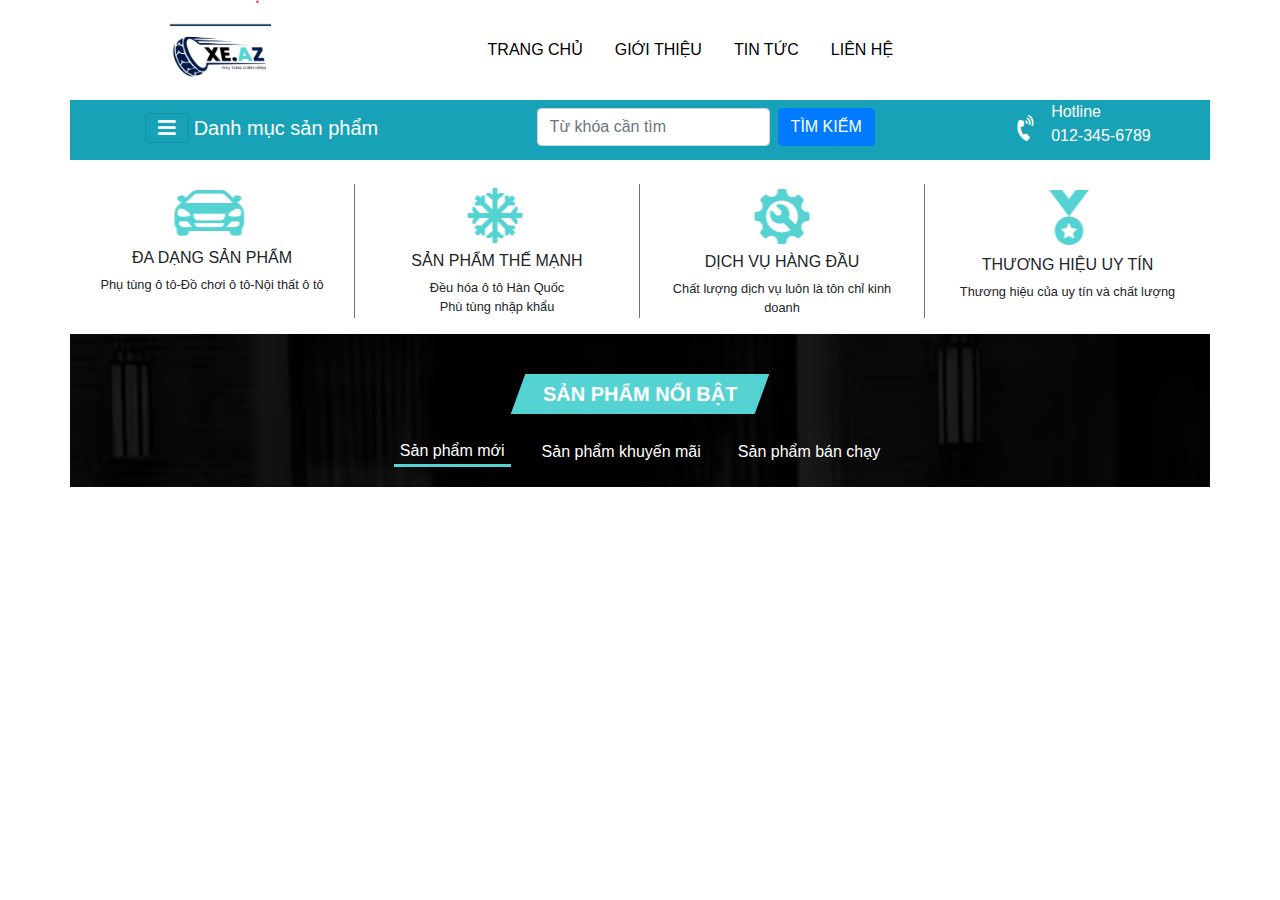
<file: index.html>
<!DOCTYPE html>
<html lang="en">
  <head>
    <meta charset="UTF-8" />
    <meta name="viewport" content="width=device-width, initial-scale=1.0" />
    <title>Document</title>
    <link rel="stylesheet" href="./css/index.css" />
    <link rel="stylesheet" href="./css/bootstrap.min.css" />
    <script src="./js/jquery-3.7.1.min.js"></script>
    <script src="./js/bootstrap.min.js"></script>
    <link
      rel="stylesheet"
      href="https://cdnjs.cloudflare.com/ajax/libs/font-awesome/5.15.4/css/all.min.css"
    />
  </head>
  <body>
    <div class="container center">
      <div class="row d-flex flex-row justify-content-around">
        <div class="logo">
          <img class="img_logo" src="../imgs/logo.png" alt="" />
        </div>
        <nav class="nav align-items-center">
          <li class="nav-item">
            <a class="nav-link" href="#">TRANG CHỦ</a>
          </li>
          <li class="nav-item">
            <a class="nav-link" href="#" tabindex="-1" aria-disabled="true"
              >GIỚI THIỆU</a
            >
          </li>
          <li class="nav-item">
            <a class="nav-link" href="#">TIN TỨC</a>
          </li>
          <li class="nav-item">
            <a class="nav-link" href="#">LIÊN HỆ</a>
          </li>
        </nav>
        <div class="icon"></div>
      </div>
      <div class="row d-flex flex-row justify-content-around bg-info">
        <nav class="navbar d-inline navbar-light">
          <button
            class="navbar-toggler"
            type="button"
            data-toggle="collapse"
            data-target="#collapsibleNavId"
            aria-controls="collapsibleNavId"
            aria-expanded="false"
            aria-label="Toggle navigation"
          >
            <i class="fas fa-bars" style="color: white"></i>
          </button>
          <a class="navbar-brand text-white" href="#">Danh mục sản phẩm</a>
          <div class="collapse navbar-collapse" id="collapsibleNavId">
            <ul class="navbar-nav mr-auto mt-2 mt-lg-0">
              <li class="nav-item">
                <a class="nav-link text-white" href="#"
                  >Phụ kiện nội thất <span class="sr-only">(current)</span></a
                >
              </li>
              <li class="nav-item">
                <a class="nav-link text-white" href="#">Link</a>
              </li>
              <li class="nav-item dropdown">
                <a
                  class="nav-link dropdown-toggle text-white"
                  href="#"
                  id="dropdownId"
                  data-toggle="dropdown"
                  aria-haspopup="true"
                  aria-expanded="false"
                  >Phụ kiện ngoại thất</a
                >
                <div class="dropdown-menu" aria-labelledby="dropdownId">
                  <a class="dropdown-item" href="#"></a>
                  <a class="dropdown-item" href="#"></a>
                </div>
              </li>
            </ul>
          </div>
        </nav>
        <div class="p-2">
          <form class="form-inline my-2 my-lg-0">
            <input
              class="form-control mr-sm-2"
              type="text"
              placeholder="Từ khóa cần tìm"
            />
            <button class="btn btn-primary my-2 my-sm-0" type="submit">
              TÌM KIẾM
            </button>
          </form>
        </div>
        <div class="d-flex flex-row">
          <div class="p-3">
            <i class="fas fa-phone-volume"></i>
          </div>
          <div class="text-white d-flex flex-column">
            <div>Hotline</div>
            <div>012-345-6789</div>
          </div>
        </div>
      </div>
      <div class="row mt-4">
        <div class="col-3 text-center border-right border-secondary">
          <div class="mb-1">
            <img src="../imgs/introduce1.png" alt="" />
          </div>
          <h6>ĐA DẠNG SẢN PHẨM</h6>
          <div class="small">Phụ tùng ô tô-Đồ chơi ô tô-Nội thất ô tô</div>
        </div>
        <div class="col-3 text-center border-right border-secondary">
          <div class="mb-1">
            <img src="../imgs/introduce2.png" alt="" />
          </div>
          <h6>SẢN PHẨM THẾ MẠNH</h6>
          <div class="small">Đều hóa ô tô Hàn Quốc</div>
          <div class="small">Phù tùng nhập khẩu</div>
        </div>
        <div class="col-3 text-center border-right border-secondary">
          <div class="mb-1">
            <img src="../imgs/introduce3.png" alt="" />
          </div>
          <h6 class="">DỊCH VỤ HÀNG ĐẦU</h6>
          <div class="small">Chất lượng dịch vụ luôn là tôn chỉ kinh doanh</div>
        </div>
        <div class="col-3 text-center">
          <div class="mb-1"><img src="../imgs/introduce4.png" alt="" /></div>
          <h6 class="">THƯƠNG HIỆU UY TÍN</h6>
          <div class="small">Thương hiệu của uy tín và chất lượng</div>
        </div>
      </div>
      <div class="row special mt-3 d-flex flex-column align-items-center">
        <div class="spec">
          <div class="spec_title">
            <div>SẢN PHẨM NỔI BẬT</div>
          </div>
          <hr class="one" />
          <hr class="tow" />
        </div>
        <div class="d-flex mt-4">
          <button class="sp_new sp1 text-white">Sản phẩm mới</button>
          <button class="sp_new sp2 text-white">Sản phẩm khuyến mãi</button>
          <button class="sp_new sp3 text-white">Sản phẩm bán chạy</button>
        </div>
        <div>
          <div></div>
          <div></div>
          <div></div>
        </div>
      </div>
    </div>
  </body>
</html>
</file>
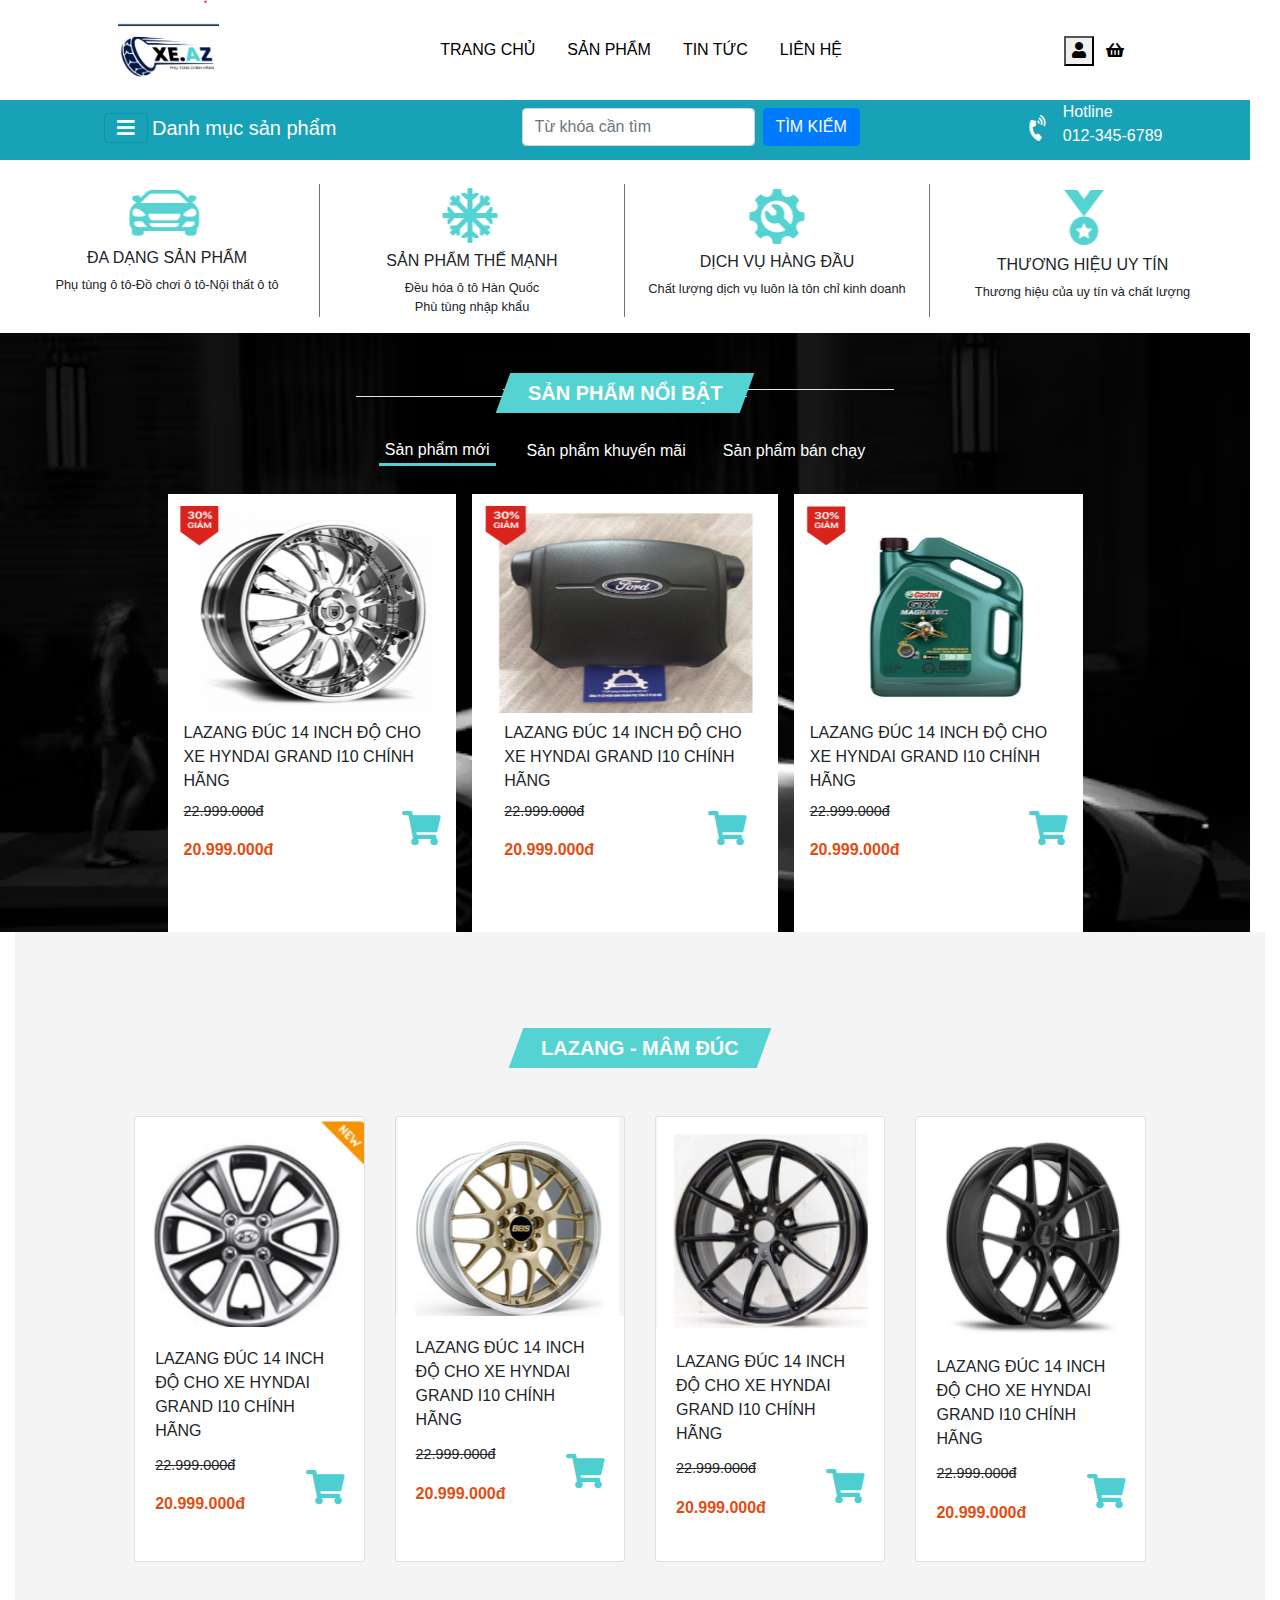
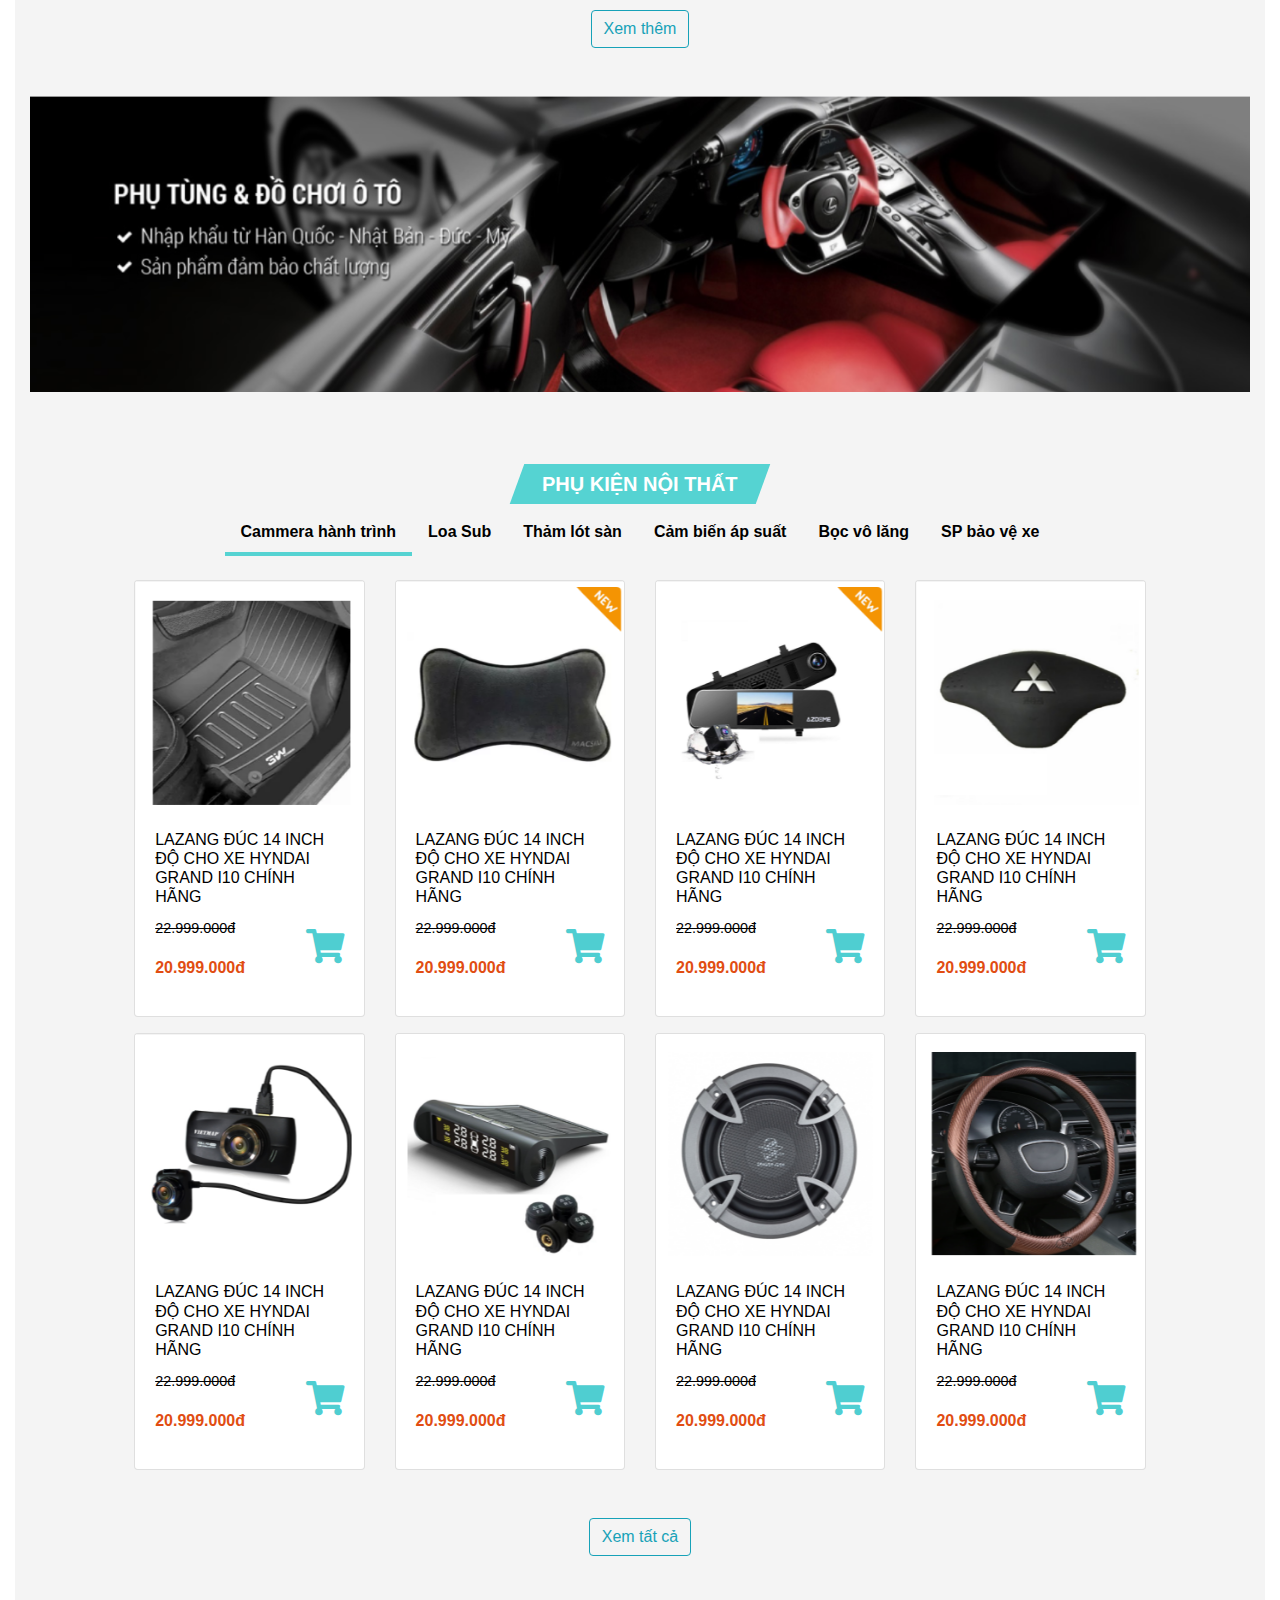
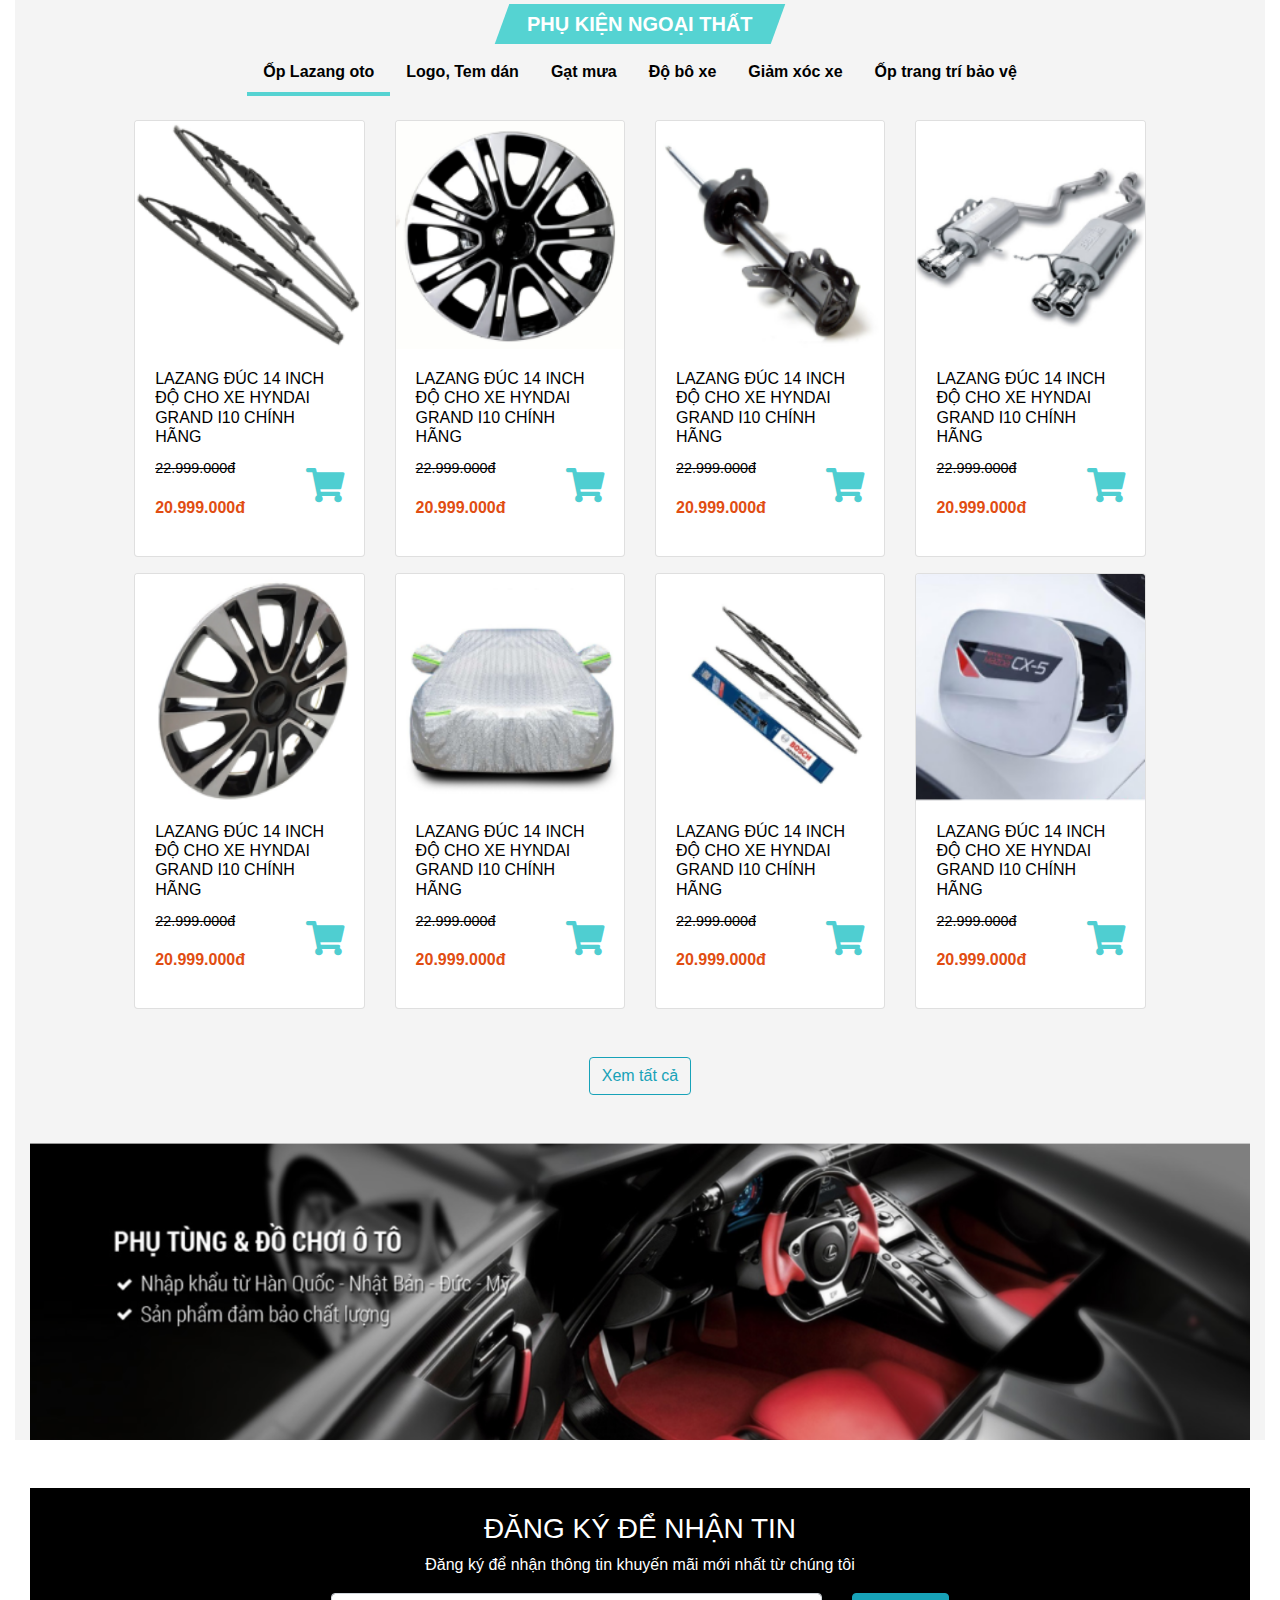
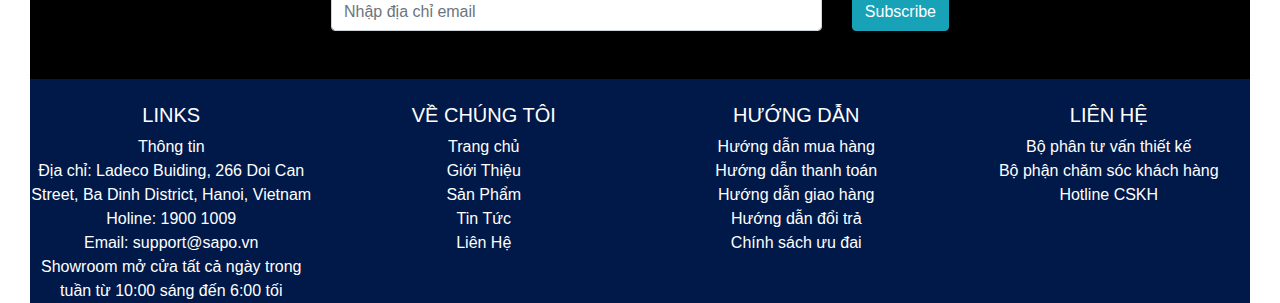
<file: html/index.html>
<!DOCTYPE html>
<html lang="en">
  <head>
    <meta charset="UTF-8" />
    <meta name="viewport" content="width=device-width, initial-scale=1.0" />
    <title>Document</title>
    <link rel="stylesheet" href="../css/index.css" />
    <link rel="stylesheet" href="../css/bootstrap.min.css" />
    <script src="../js/jquery-3.7.1.min.js"></script>
    <script src="../js/bootstrap.min.js"></script>
    <link
      rel="stylesheet"
      href="https://cdnjs.cloudflare.com/ajax/libs/font-awesome/5.15.4/css/all.min.css"
    />
  </head>
  <body>
    <div class="container-fluid">
      <div
        class="row col-md-12 col-12 d-flex flex-row justify-content-around align-items-center"
      >
        <div class="logo">
          <img class="img_logo" src="../imgs/logo.png" alt="" />
        </div>
        <nav class="nav align-items-center">
          <li class="nav-item">
            <a class="nav-link" href="#">TRANG CHỦ</a>
          </li>
          <li class="nav-item">
            <a
              class="nav-link"
              href="../html/gioiThieu.html"
              tabindex="-1"
              aria-disabled="true"
              >SẢN PHẨM</a
            >
          </li>
          <li class="nav-item">
            <a class="nav-link" href="#">TIN TỨC</a>
          </li>
          <li class="nav-item">
            <a class="nav-link" href="#">LIÊN HỆ</a>
          </li>
        </nav>
        <div class="icon">
          <button class="user">
            <a href="../html/dangKy.html" class="user">
              <i class="fas fa-user"></i>
            </a>
          </button>
          <div id="options" class="hidden">
            <p>Đăng ký</p>
            <p>Đăng nhập</p>
          </div>
          <a href="#" class="shop">
            <i class="fas fa-shopping-basket p-lg-2"></i>
          </a>
        </div>
      </div>
      <div
        class="row col-md-12 col-12 d-flex flex-row justify-content-around bg-info"
      >
        <nav class="navbar d-inline navbar-light">
          <button
            class="navbar-toggler"
            type="button"
            data-toggle="collapse"
            data-target="#collapsibleNavId"
            aria-controls="collapsibleNavId"
            aria-expanded="false"
            aria-label="Toggle navigation"
          >
            <i class="fas fa-bars" style="color: white"></i>
          </button>
          <a class="navbar-brand text-white" href="#">Danh mục sản phẩm</a>
          <div class="collapse navbar-collapse" id="collapsibleNavId">
            <ul class="navbar-nav mr-auto mt-2 mt-lg-0">
              <li class="nav-item">
                <a class="nav-link text-white" href="#"
                  >Phụ kiện nội thất <span class="sr-only">(current)</span></a
                >
              </li>
              <li class="nav-item">
                <a class="nav-link text-white" href="#">Link</a>
              </li>
              <li class="nav-item dropdown">
                <a
                  class="nav-link dropdown-toggle text-white"
                  href="#"
                  id="dropdownId"
                  data-toggle="dropdown"
                  aria-haspopup="true"
                  aria-expanded="false"
                  >Phụ kiện ngoại thất</a
                >
                <div class="dropdown-menu" aria-labelledby="dropdownId">
                  <a class="dropdown-item" href="#"></a>
                  <a class="dropdown-item" href="#"></a>
                </div>
              </li>
            </ul>
          </div>
        </nav>
        <div class="p-2">
          <form class="form-inline my-2 my-lg-0">
            <input
              class="form-control mr-sm-2"
              type="text"
              placeholder="Từ khóa cần tìm"
            />
            <button class="btn btn-primary my-2 my-sm-0" type="submit">
              TÌM KIẾM
            </button>
          </form>
        </div>
        <div class="d-flex flex-row">
          <div class="p-3">
            <i class="fas fa-phone-volume"></i>
          </div>
          <div class="text-white d-flex flex-column">
            <div>Hotline</div>
            <div>012-345-6789</div>
          </div>
        </div>
      </div>
      <div class="row col-md-12 col-12 mt-4">
        <div class="col-3 text-center border-right border-secondary">
          <div class="mb-1">
            <img src="../imgs/introduce1.png" alt="" />
          </div>
          <h6>ĐA DẠNG SẢN PHẨM</h6>
          <div class="small">Phụ tùng ô tô-Đồ chơi ô tô-Nội thất ô tô</div>
        </div>
        <div class="col-3 text-center border-right border-secondary">
          <div class="mb-1">
            <img src="../imgs/introduce2.png" alt="" />
          </div>
          <h6>SẢN PHẨM THẾ MẠNH</h6>
          <div class="small">Đều hóa ô tô Hàn Quốc</div>
          <div class="small">Phù tùng nhập khẩu</div>
        </div>
        <div class="col-3 text-center border-right border-secondary">
          <div class="mb-1">
            <img src="../imgs/introduce3.png" alt="" />
          </div>
          <h6 class="">DỊCH VỤ HÀNG ĐẦU</h6>
          <div class="small">Chất lượng dịch vụ luôn là tôn chỉ kinh doanh</div>
        </div>
        <div class="col-3 text-center">
          <div class="mb-1"><img src="../imgs/introduce4.png" alt="" /></div>
          <h6 class="">THƯƠNG HIỆU UY TÍN</h6>
          <div class="small">Thương hiệu của uy tín và chất lượng</div>
        </div>
      </div>
      <div
        class="row col-md-12 col-12 special mt-3 d-flex flex-column align-items-center"
      >
        <div class="spec">
          <div class="spec_title">
            <div>SẢN PHẨM NỔI BẬT</div>
          </div>
          <hr class="one" />
          <hr class="tow" />
        </div>
        <div class="d-flex mt-4">
          <a href="#">
            <button class="sp_new sp1 text-white">Sản phẩm mới</button>
          </a>
          <button class="sp_new sp2 text-white">Sản phẩm khuyến mãi</button>
          <button class="sp_new sp3 text-white">Sản phẩm bán chạy</button>
        </div>
        <div class="d-flex justify-content-around w-75">
          <div class="bg-white mt-2">
            <img src="../imgs/lazang1.png" alt="" width="100%" height="50%" />
            <div class="pl-3 pr-3 mt-2">
              <div class="font-weight-bolder">
                LAZANG ĐÚC 14 INCH ĐỘ CHO XE HYNDAI GRAND I10 CHÍNH HÃNG
              </div>
              <div class="rice mt-2">
                <div>
                  <p class="card-text">22.999.000đ</p>
                  <p>20.999.000đ</p>
                </div>
                <a href="#" class="cart">
                  <i class="fas fa-lg fa-shopping-cart"></i>
                </a>
              </div>
            </div>
          </div>
          <div class="mr-3 ml-3 bg-white mt-2">
            <img src="../imgs/lazang2.png" alt="" width="100%" height="50%" />
            <div class="pl-3 pr-3 mt-2">
              <div class="pl-3 pr-3">
                <div class="font-weight-bolder">
                  LAZANG ĐÚC 14 INCH ĐỘ CHO XE HYNDAI GRAND I10 CHÍNH HÃNG
                </div>
                <div class="rice mt-2">
                  <div>
                    <p class="card-text">22.999.000đ</p>
                    <p>20.999.000đ</p>
                  </div>
                  <a href="#" class="cart">
                    <i class="fas fa-lg fa-shopping-cart"></i>
                  </a>
                </div>
              </div>
            </div>
          </div>
          <div class="bg-white mt-2">
            <img src="../imgs/lazang3.png" alt="" width="100%" height="50%" />
            <div class="pl-3 pr-3 mt-2">
              <div class="font-weight-bolder">
                LAZANG ĐÚC 14 INCH ĐỘ CHO XE HYNDAI GRAND I10 CHÍNH HÃNG
              </div>
              <div class="rice mt-2">
                <div>
                  <p class="card-text">22.999.000đ</p>
                  <p>20.999.000đ</p>
                </div>
                <a href="#" class="cart">
                  <i class="fas fa-lg fa-shopping-cart"></i>
                </a>
              </div>
            </div>
          </div>
        </div>
      </div>
      <div class="main d-flex flex-column align-items-center">
        <div class="row d-flex justify-content-center pt-5 mb-5">
          <div class="spec mt-5">
            <div class="spec_title">
              <div>LAZANG - MÂM ĐÚC</div>
            </div>
            <hr class="one" />
            <hr class="tow" />
          </div>
        </div>
        <div class="col-md-10 col-10">
          <div class="card-deck">
            <div class="card" style="width: 18rem">
              <img
                class="card-img-top"
                src="../imgs/lazang11.png"
                alt="Card image cap"
              />
              <div class="card-body">
                <p class="card-title">
                  LAZANG ĐÚC 14 INCH ĐỘ CHO XE HYNDAI GRAND I10 CHÍNH HÃNG
                </p>
                <div class="rice">
                  <div>
                    <p class="card-text">22.999.000đ</p>
                    <p>20.999.000đ</p>
                  </div>
                  <a href="#" class="cart">
                    <i class="fas fa-shopping-cart fa-lg cart"></i>
                  </a>
                </div>
              </div>
            </div>
            <div class="card" style="width: 18rem">
              <img
                class="card-img-top"
                src="../imgs/lazang12.png"
                alt="Card image cap"
              />
              <div class="card-body">
                <p class="card-title">
                  LAZANG ĐÚC 14 INCH ĐỘ CHO XE HYNDAI GRAND I10 CHÍNH HÃNG
                </p>
                <div class="rice">
                  <div>
                    <p class="card-text">22.999.000đ</p>
                    <p>20.999.000đ</p>
                  </div>
                  <a href="#" class="cart">
                    <i class="fas fa-shopping-cart fa-lg"></i>
                  </a>
                </div>
              </div>
            </div>

            <div class="card" style="width: 18rem">
              <img
                class="card-img-top"
                src="../imgs/lazang13.png"
                alt="Card image cap"
              />
              <div class="card-body">
                <p class="card-title">
                  LAZANG ĐÚC 14 INCH ĐỘ CHO XE HYNDAI GRAND I10 CHÍNH HÃNG
                </p>
                <div class="rice">
                  <div>
                    <p class="card-text">22.999.000đ</p>
                    <p>20.999.000đ</p>
                  </div>
                  <a href="#" class="cart">
                    <i class="fas fa-lg fa-shopping-cart"></i>
                  </a>
                </div>
              </div>
            </div>

            <div class="card" style="width: 18rem">
              <img
                class="card-img-top"
                src="../imgs/lazang14.png"
                alt="Card image cap"
              />
              <div class="card-body">
                <p class="card-title">
                  LAZANG ĐÚC 14 INCH ĐỘ CHO XE HYNDAI GRAND I10 CHÍNH HÃNG
                </p>
                <div class="rice">
                  <div>
                    <p class="card-text">22.999.000đ</p>
                    <p>20.999.000đ</p>
                  </div>
                  <a href="#" class="cart">
                    <i class="fas fa-shopping-cart fa-lg"></i>
                  </a>
                </div>
              </div>
            </div>
          </div>
        </div>
        <div class="col-md-12 col-12 text-center mb-5">
          <button class="btn btn-outline-info mt-5">Xem thêm</button>
        </div>
        <div class="col-md-12 col-12">
          <img src="../imgs/bg-detail2.png" alt="" width="100%" height="100%" />
        </div>
        <div class="row d-flex justify-content-center pt-4 mb-2">
          <div class="spec mt-5">
            <div class="spec_title">
              <div>PHỤ KIỆN NỘI THẤT</div>
            </div>
            <hr class="one" />
            <hr class="tow" />
          </div>
        </div>
        <ul class="nav nav md-4 font-weight-bold" id="pills-tab" role="tablist">
          <li class="nav-item">
            <a
              class="nav-link active"
              id="pill-home-tab"
              data-toggle="pill"
              href="#pills-home"
              role="tab"
              aria-controls="pills-home"
              aria-selected="true"
              >Cammera hành trình</a
            >
          </li>
          <li class="nav-item">
            <a
              class="nav-link"
              id="pills-profile-tab"
              data-toggle="pill"
              href="#pills-profile"
              role="tab"
              aria-controls="pills-profile"
              aria-selected="false"
              >Loa Sub</a
            >
          </li>
          <li class="nav-item">
            <a
              class="nav-link"
              id="pills-contact-tab"
              data-toggle="pill"
              href="#pills-contact"
              role="tab"
              aria-controls="pills-contact"
              aria-selected="false"
              >Thảm lót sàn</a
            >
          </li>
          <li class="nav-item">
            <a
              class="nav-link"
              id="pills-three-tab"
              data-toggle="pill"
              href="#pills-three"
              role="tab"
              aria-controls="pills-three"
              aria-selected="false"
              >Cảm biến áp suất</a
            >
          </li>
          <li class="nav-item">
            <a
              class="nav-link"
              id="pills-three-tab"
              data-toggle="pill"
              href="#pills-three"
              role="tab"
              aria-controls="pills-three"
              aria-selected="false"
              >Bọc vô lăng</a
            >
          </li>
          <li class="nav-item">
            <a
              class="nav-link"
              id="pills-three-tab"
              data-toggle="pill"
              href="#pills-three"
              role="tab"
              aria-controls="pills-three"
              aria-selected="false"
              >SP bảo vệ xe</a
            >
          </li>
        </ul>
        <div class="tab-content col-md-10 col-10" id="pills-tabContent">
          <div
            class="tab-pane fade show active mt-4"
            id="pills-home"
            role="tabpanel"
            aria-labelledby="pills-home-tab"
          >
            <div class="card-deck">
              <div class="card">
                <img
                  class="card-img-top"
                  src="../imgs/lazang21.png"
                  alt=""
                  width="100%"
                  height="100%"
                />
                <div class="card-body">
                  <h6 class="card-title">
                    LAZANG ĐÚC 14 INCH ĐỘ CHO XE HYNDAI GRAND I10 CHÍNH HÃNG
                  </h6>
                  <div class="rice">
                    <div>
                      <p class="card-text">22.999.000đ</p>
                      <p>20.999.000đ</p>
                    </div>
                    <a href="#" class="cart">
                      <i class="fas fa-lg fa-shopping-cart"></i>
                    </a>
                  </div>
                </div>
              </div>
              <div class="card">
                <img class="card-img-top" src="../imgs/lazang22.png" alt="" />
                <div class="card-body">
                  <h6 class="card-title">
                    LAZANG ĐÚC 14 INCH ĐỘ CHO XE HYNDAI GRAND I10 CHÍNH HÃNG
                  </h6>
                  <div class="rice">
                    <div>
                      <p class="card-text">22.999.000đ</p>
                      <p>20.999.000đ</p>
                    </div>
                    <a href="#" class="cart">
                      <i class="fas fa-lg fa-shopping-cart"></i>
                    </a>
                  </div>
                </div>
              </div>
              <div class="card">
                <img class="card-img-top" src="../imgs/lazang23.png" alt="" />
                <div class="card-body">
                  <h6 class="card-title">
                    LAZANG ĐÚC 14 INCH ĐỘ CHO XE HYNDAI GRAND I10 CHÍNH HÃNG
                  </h6>
                  <div class="rice">
                    <div>
                      <p class="card-text">22.999.000đ</p>
                      <p>20.999.000đ</p>
                    </div>
                    <a href="#" class="cart">
                      <i class="fas fa-lg fa-shopping-cart"></i>
                    </a>
                  </div>
                </div>
              </div>
              <div class="card">
                <img class="card-img-top" src="../imgs/lazang24.png" alt="" />
                <div class="card-body">
                  <h6 class="card-title">
                    LAZANG ĐÚC 14 INCH ĐỘ CHO XE HYNDAI GRAND I10 CHÍNH HÃNG
                  </h6>
                  <div class="rice">
                    <div>
                      <p class="card-text">22.999.000đ</p>
                      <p>20.999.000đ</p>
                    </div>
                    <a href="#" class="cart">
                      <i class="fas fa-lg fa-shopping-cart"></i>
                    </a>
                  </div>
                </div>
              </div>
            </div>
            <div class="card-deck mt-3">
              <div class="card">
                <img class="card-img-top" src="../imgs/lazang25.png" alt="" />
                <div class="card-body">
                  <h6 class="card-title">
                    LAZANG ĐÚC 14 INCH ĐỘ CHO XE HYNDAI GRAND I10 CHÍNH HÃNG
                  </h6>
                  <div class="rice">
                    <div>
                      <p class="card-text">22.999.000đ</p>
                      <p>20.999.000đ</p>
                    </div>
                    <a href="#" class="cart">
                      <i class="fas fa-lg fa-shopping-cart"></i>
                    </a>
                  </div>
                </div>
              </div>
              <div class="card">
                <img class="card-img-top" src="../imgs/lazang26.png" alt="" />
                <div class="card-body">
                  <h6 class="card-title">
                    LAZANG ĐÚC 14 INCH ĐỘ CHO XE HYNDAI GRAND I10 CHÍNH HÃNG
                  </h6>
                  <div class="rice">
                    <div>
                      <p class="card-text">22.999.000đ</p>
                      <p>20.999.000đ</p>
                    </div>
                    <a href="#" class="cart">
                      <i class="fas fa-lg fa-shopping-cart"></i>
                    </a>
                  </div>
                </div>
              </div>
              <div class="card">
                <img class="card-img-top" src="../imgs/lazang27.png" alt="" />
                <div class="card-body">
                  <h6 class="card-title">
                    LAZANG ĐÚC 14 INCH ĐỘ CHO XE HYNDAI GRAND I10 CHÍNH HÃNG
                  </h6>
                  <div class="rice">
                    <div>
                      <p class="card-text">22.999.000đ</p>
                      <p>20.999.000đ</p>
                    </div>
                    <a href="#" class="cart">
                      <i class="fas fa-lg fa-shopping-cart"></i>
                    </a>
                  </div>
                </div>
              </div>
              <div class="card">
                <img class="card-img-top" src="../imgs/lazang28.png" alt="" />
                <div class="card-body">
                  <h6 class="card-title">
                    LAZANG ĐÚC 14 INCH ĐỘ CHO XE HYNDAI GRAND I10 CHÍNH HÃNG
                  </h6>
                  <div class="rice">
                    <div>
                      <p class="card-text">22.999.000đ</p>
                      <p>20.999.000đ</p>
                    </div>
                    <a href="#" class="cart">
                      <i class="fas fa-lg fa-shopping-cart"></i>
                    </a>
                  </div>
                </div>
              </div>
            </div>
          </div>
          <div
            class="tab-pane fade"
            id="pills-profile"
            role="tabpanel"
            aria-labelledby="pills-profile-tab"
          >
            <div class="card-deck">
              <div class="card">
                <img class="card-img-top" src="../imgs/lazang25.png" alt="" />
                <div class="card-body">
                  <h6 class="card-title">
                    LAZANG ĐÚC 14 INCH ĐỘ CHO XE HYNDAI GRAND I10 CHÍNH HÃNG
                  </h6>
                  <p class="card-text">Text</p>
                </div>
              </div>
              <div class="card">
                <img class="card-img-top" src="../imgs/lazang26.png" alt="" />
                <div class="card-body">
                  <h6 class="card-title">
                    LAZANG ĐÚC 14 INCH ĐỘ CHO XE HYNDAI GRAND I10 CHÍNH HÃNG
                  </h6>
                  <div class="rice">
                    <div>
                      <p class="card-text">22.999.000đ</p>
                      <p>20.999.000đ</p>
                    </div>
                    <a href="#" class="cart">
                      <i class="fas fa-lg fa-shopping-cart"></i>
                    </a>
                  </div>
                </div>
              </div>
              <div class="card">
                <img class="card-img-top" src="../imgs/lazang27.png" alt="" />
                <div class="card-body">
                  <h6 class="card-title">
                    LAZANG ĐÚC 14 INCH ĐỘ CHO XE HYNDAI GRAND I10 CHÍNH HÃNG
                  </h6>
                  <div class="rice">
                    <div>
                      <p class="card-text">22.999.000đ</p>
                      <p>20.999.000đ</p>
                    </div>
                    <a href="#" class="cart">
                      <i class="fas fa-lg fa-shopping-cart"></i>
                    </a>
                  </div>
                </div>
              </div>
              <div class="card">
                <img class="card-img-top" src="../imgs/lazang28.png" alt="" />
                <div class="card-body">
                  <h6 class="card-title">
                    LAZANG ĐÚC 14 INCH ĐỘ CHO XE HYNDAI GRAND I10 CHÍNH HÃNG
                  </h6>
                  <div class="rice">
                    <div>
                      <p class="card-text">22.999.000đ</p>
                      <p>20.999.000đ</p>
                    </div>
                    <a href="#" class="cart">
                      <i class="fas fa-lg fa-shopping-cart"></i>
                    </a>
                  </div>
                </div>
              </div>
            </div>
          </div>
          <div
            class="tab-pane fade"
            id="pills-contact"
            role="tabpanel"
            aria-labelledby="pills-contact-tab"
          >
            <div class="card-deck">
              <div class="card">
                <img
                  class="card-img-top"
                  src="../imgs/lazang21.png"
                  alt=""
                  width="100%"
                  height="100%"
                />
                <div class="card-body">
                  <h6 class="card-title">
                    LAZANG ĐÚC 14 INCH ĐỘ CHO XE HYNDAI GRAND I10 CHÍNH HÃNG
                  </h6>
                  <div class="rice">
                    <div>
                      <p class="card-text">22.999.000đ</p>
                      <p>20.999.000đ</p>
                    </div>
                    <a href="#" class="cart">
                      <i class="fas fa-lg fa-shopping-cart"></i>
                    </a>
                  </div>
                </div>
              </div>
              <div class="card">
                <img class="card-img-top" src="../imgs/lazang22.png" alt="" />
                <div class="card-body">
                  <h6 class="card-title">
                    LAZANG ĐÚC 14 INCH ĐỘ CHO XE HYNDAI GRAND I10 CHÍNH HÃNG
                  </h6>
                  <div class="rice">
                    <div>
                      <p class="card-text">22.999.000đ</p>
                      <p>20.999.000đ</p>
                    </div>
                    <a href="#" class="cart">
                      <i class="fas fa-lg fa-shopping-cart"></i>
                    </a>
                  </div>
                </div>
              </div>
              <div class="card">
                <img class="card-img-top" src="../imgs/lazang23.png" alt="" />
                <div class="card-body">
                  <h6 class="card-title">
                    LAZANG ĐÚC 14 INCH ĐỘ CHO XE HYNDAI GRAND I10 CHÍNH HÃNG
                  </h6>
                  <div class="rice">
                    <div>
                      <p class="card-text">22.999.000đ</p>
                      <p>20.999.000đ</p>
                    </div>
                    <a href="#" class="cart">
                      <i class="fas fa-lg fa-shopping-cart"></i>
                    </a>
                  </div>
                </div>
              </div>
              <div class="card">
                <img class="card-img-top" src="../imgs/lazang24.png" alt="" />
                <div class="card-body">
                  <h6 class="card-title">
                    LAZANG ĐÚC 14 INCH ĐỘ CHO XE HYNDAI GRAND I10 CHÍNH HÃNG
                  </h6>
                  <div class="rice">
                    <div>
                      <p class="card-text">22.999.000đ</p>
                      <p>20.999.000đ</p>
                    </div>
                    <a href="#" class="cart">
                      <i class="fas fa-lg fa-shopping-cart"></i>
                    </a>
                  </div>
                </div>
              </div>
            </div>
          </div>
          <div
            class="tab-pane fade"
            id="pills-three"
            role="tabpanel"
            aria-labelledby="pills-three-tab"
          >
            4
          </div>
        </div>
        <div class="col-md-12 col-12 text-center">
          <button class="btn btn-outline-info mt-5">Xem tất cả</button>
        </div>
        <div class="row d-flex justify-content-center mb-2">
          <div class="spec mt-5">
            <div class="spec_title">
              <div>PHỤ KIỆN NGOẠI THẤT</div>
            </div>
            <hr class="one" />
            <hr class="tow" />
          </div>
        </div>
        <ul class="nav nav md-4 font-weight-bold" id="pills-tab" role="tablist">
          <li class="nav-item">
            <a
              class="nav-link active"
              id="pill-home2-tab"
              data-toggle="pill"
              href="#pills-home2"
              role="tab"
              aria-controls="pills-home2"
              aria-selected="true"
              >Ốp Lazang oto</a
            >
          </li>
          <li class="nav-item">
            <a
              class="nav-link"
              id="pills-profile2-tab"
              data-toggle="pill"
              href="#pills-profile2"
              role="tab"
              aria-controls="pills-profile2"
              aria-selected="false"
              >Logo, Tem dán</a
            >
          </li>
          <li class="nav-item">
            <a
              class="nav-link"
              id="pills-contact2-tab"
              data-toggle="pill"
              href="#pills-contact2"
              role="tab"
              aria-controls="pills-contact2"
              aria-selected="false"
              >Gạt mưa</a
            >
          </li>
          <li class="nav-item">
            <a
              class="nav-link"
              id="pills-three2-tab"
              data-toggle="pill"
              href="#pills-three2"
              role="tab"
              aria-controls="pills-three2"
              aria-selected="false"
              >Độ bô xe</a
            >
          </li>
          <li class="nav-item">
            <a
              class="nav-link"
              id="pills-four2-tab"
              data-toggle="pill"
              href="#pills-four2"
              role="tab"
              aria-controls="pills-four2"
              aria-selected="false"
              >Giảm xóc xe</a
            >
          </li>
          <li class="nav-item">
            <a
              class="nav-link"
              id="pills-three-tab"
              data-toggle="pill"
              href="#pills-three"
              role="tab"
              aria-controls="pills-three"
              aria-selected="false"
              >Ốp trang trí bảo vệ</a
            >
          </li>
        </ul>
        <div class="tab-content col-md-10 col-10" id="pills-tabContent">
          <div
            class="tab-pane fade show active mt-4"
            id="pills-home2"
            role="tabpanel"
            aria-labelledby="pills-home2-tab"
          >
            <div class="card-deck">
              <div class="card">
                <img
                  class="card-img-top"
                  src="../imgs/lazang31.png"
                  alt=""
                  width="100%"
                  height="100%"
                />
                <div class="card-body">
                  <h6 class="card-title">
                    LAZANG ĐÚC 14 INCH ĐỘ CHO XE HYNDAI GRAND I10 CHÍNH HÃNG
                  </h6>
                  <div class="rice">
                    <div>
                      <p class="card-text">22.999.000đ</p>
                      <p>20.999.000đ</p>
                    </div>
                    <a href="#" class="cart">
                      <i class="fas fa-lg fa-shopping-cart"></i>
                    </a>
                  </div>
                </div>
              </div>
              <div class="card">
                <img class="card-img-top" src="../imgs/lazang32.png" alt="" />
                <div class="card-body">
                  <h6 class="card-title">
                    LAZANG ĐÚC 14 INCH ĐỘ CHO XE HYNDAI GRAND I10 CHÍNH HÃNG
                  </h6>
                  <div class="rice">
                    <div>
                      <p class="card-text">22.999.000đ</p>
                      <p>20.999.000đ</p>
                    </div>
                    <a href="#" class="cart">
                      <i class="fas fa-lg fa-shopping-cart"></i>
                    </a>
                  </div>
                </div>
              </div>
              <div class="card">
                <img class="card-img-top" src="../imgs/lazang33.png" alt="" />
                <div class="card-body">
                  <h6 class="card-title">
                    LAZANG ĐÚC 14 INCH ĐỘ CHO XE HYNDAI GRAND I10 CHÍNH HÃNG
                  </h6>
                  <div class="rice">
                    <div>
                      <p class="card-text">22.999.000đ</p>
                      <p>20.999.000đ</p>
                    </div>
                    <a href="#" class="cart">
                      <i class="fas fa-lg fa-shopping-cart"></i>
                    </a>
                  </div>
                </div>
              </div>
              <div class="card">
                <img class="card-img-top" src="../imgs/lazang34.png" alt="" />
                <div class="card-body">
                  <h6 class="card-title">
                    LAZANG ĐÚC 14 INCH ĐỘ CHO XE HYNDAI GRAND I10 CHÍNH HÃNG
                  </h6>
                  <div class="rice">
                    <div>
                      <p class="card-text">22.999.000đ</p>
                      <p>20.999.000đ</p>
                    </div>
                    <a href="#" class="cart">
                      <i class="fas fa-lg fa-shopping-cart"></i>
                    </a>
                  </div>
                </div>
              </div>
            </div>
            <div class="card-deck mt-3">
              <div class="card">
                <img class="card-img-top" src="../imgs/lazang35.png" alt="" />
                <div class="card-body">
                  <h6 class="card-title">
                    LAZANG ĐÚC 14 INCH ĐỘ CHO XE HYNDAI GRAND I10 CHÍNH HÃNG
                  </h6>
                  <div class="rice">
                    <div>
                      <p class="card-text">22.999.000đ</p>
                      <p>20.999.000đ</p>
                    </div>
                    <a href="#" class="cart">
                      <i class="fas fa-lg fa-shopping-cart"></i>
                    </a>
                  </div>
                </div>
              </div>
              <div class="card">
                <img class="card-img-top" src="../imgs/lazang36.png" alt="" />
                <div class="card-body">
                  <h6 class="card-title">
                    LAZANG ĐÚC 14 INCH ĐỘ CHO XE HYNDAI GRAND I10 CHÍNH HÃNG
                  </h6>
                  <div class="rice">
                    <div>
                      <p class="card-text">22.999.000đ</p>
                      <p>20.999.000đ</p>
                    </div>
                    <a href="#" class="cart">
                      <i class="fas fa-lg fa-shopping-cart"></i>
                    </a>
                  </div>
                </div>
              </div>
              <div class="card">
                <img class="card-img-top" src="../imgs/lazang37.png" alt="" />
                <div class="card-body">
                  <h6 class="card-title">
                    LAZANG ĐÚC 14 INCH ĐỘ CHO XE HYNDAI GRAND I10 CHÍNH HÃNG
                  </h6>
                  <div class="rice">
                    <div>
                      <p class="card-text">22.999.000đ</p>
                      <p>20.999.000đ</p>
                    </div>
                    <a href="#" class="cart">
                      <i class="fas fa-lg fa-shopping-cart"></i>
                    </a>
                  </div>
                </div>
              </div>
              <div class="card">
                <img class="card-img-top" src="../imgs/lazang38.png" alt="" />
                <div class="card-body">
                  <h6 class="card-title">
                    LAZANG ĐÚC 14 INCH ĐỘ CHO XE HYNDAI GRAND I10 CHÍNH HÃNG
                  </h6>
                  <div class="rice">
                    <div>
                      <p class="card-text">22.999.000đ</p>
                      <p>20.999.000đ</p>
                    </div>
                    <a href="#" class="cart">
                      <i class="fas fa-lg fa-shopping-cart"></i>
                    </a>
                  </div>
                </div>
              </div>
            </div>
          </div>
          <div
            class="tab-pane fade"
            id="pills-profile2"
            role="tabpanel"
            aria-labelledby="pills-profile2-tab"
          >
            <div class="card-deck">
              <div class="card">
                <img class="card-img-top" src="../imgs/lazang25.png" alt="" />
                <div class="card-body">
                  <h6 class="card-title">
                    LAZANG ĐÚC 14 INCH ĐỘ CHO XE HYNDAI GRAND I10 CHÍNH HÃNG
                  </h6>
                  <div class="rice">
                    <div>
                      <p class="card-text">22.999.000đ</p>
                      <p>20.999.000đ</p>
                    </div>
                    <a href="#" class="cart">
                      <i class="fas fa-lg fa-shopping-cart"></i>
                    </a>
                  </div>
                </div>
              </div>
              <div class="card">
                <img class="card-img-top" src="../imgs/lazang26.png" alt="" />
                <div class="card-body">
                  <h6 class="card-title">
                    LAZANG ĐÚC 14 INCH ĐỘ CHO XE HYNDAI GRAND I10 CHÍNH HÃNG
                  </h6>
                  <div class="rice">
                    <div>
                      <p class="card-text">22.999.000đ</p>
                      <p>20.999.000đ</p>
                    </div>
                    <a href="#" class="cart">
                      <i class="fas fa-lg fa-shopping-cart"></i>
                    </a>
                  </div>
                </div>
              </div>
              <div class="card">
                <img class="card-img-top" src="../imgs/lazang27.png" alt="" />
                <div class="card-body">
                  <h6 class="card-title">
                    LAZANG ĐÚC 14 INCH ĐỘ CHO XE HYNDAI GRAND I10 CHÍNH HÃNG
                  </h6>
                  <div class="rice">
                    <div>
                      <p class="card-text">22.999.000đ</p>
                      <p>20.999.000đ</p>
                    </div>
                    <a href="#" class="cart">
                      <i class="fas fa-lg fa-shopping-cart"></i>
                    </a>
                  </div>
                </div>
              </div>
              <div class="card">
                <img class="card-img-top" src="../imgs/lazang28.png" alt="" />
                <div class="card-body">
                  <h6 class="card-title">
                    LAZANG ĐÚC 14 INCH ĐỘ CHO XE HYNDAI GRAND I10 CHÍNH HÃNG
                  </h6>
                  <div class="rice">
                    <div>
                      <p class="card-text">22.999.000đ</p>
                      <p>20.999.000đ</p>
                    </div>
                    <a href="#" class="cart">
                      <i class="fas fa-lg fa-shopping-cart"></i>
                    </a>
                  </div>
                </div>
              </div>
            </div>
          </div>
          <div
            class="tab-pane fade"
            id="pills-contact2"
            role="tabpanel"
            aria-labelledby="pills-contact2-tab"
          >
            <div class="card-deck">
              <div class="card">
                <img
                  class="card-img-top"
                  src="../imgs/lazang21.png"
                  alt=""
                  width="100%"
                  height="100%"
                />
                <div class="card-body">
                  <h6 class="card-title">
                    LAZANG ĐÚC 14 INCH ĐỘ CHO XE HYNDAI GRAND I10 CHÍNH HÃNG
                  </h6>
                  <div class="rice">
                    <div>
                      <p class="card-text">22.999.000đ</p>
                      <p>20.999.000đ</p>
                    </div>
                    <a href="#" class="cart">
                      <i class="fas fa-lg fa-shopping-cart"></i>
                    </a>
                  </div>
                </div>
              </div>
              <div class="card">
                <img class="card-img-top" src="../imgs/lazang22.png" alt="" />
                <div class="card-body">
                  <h6 class="card-title">
                    LAZANG ĐÚC 14 INCH ĐỘ CHO XE HYNDAI GRAND I10 CHÍNH HÃNG
                  </h6>
                  <div class="rice">
                    <div>
                      <p class="card-text">22.999.000đ</p>
                      <p>20.999.000đ</p>
                    </div>
                    <a href="#" class="cart">
                      <i class="fas fa-lg fa-shopping-cart"></i>
                    </a>
                  </div>
                </div>
              </div>
              <div class="card">
                <img class="card-img-top" src="../imgs/lazang23.png" alt="" />
                <div class="card-body">
                  <h6 class="card-title">
                    LAZANG ĐÚC 14 INCH ĐỘ CHO XE HYNDAI GRAND I10 CHÍNH HÃNG
                  </h6>
                  <div class="rice">
                    <div>
                      <p class="card-text">22.999.000đ</p>
                      <p>20.999.000đ</p>
                    </div>
                    <a href="#" class="cart">
                      <i class="fas fa-lg fa-shopping-cart"></i>
                    </a>
                  </div>
                </div>
              </div>
              <div class="card">
                <img class="card-img-top" src="../imgs/lazang24.png" alt="" />
                <div class="card-body">
                  <h6 class="card-title">
                    LAZANG ĐÚC 14 INCH ĐỘ CHO XE HYNDAI GRAND I10 CHÍNH HÃNG
                  </h6>
                  <div class="rice">
                    <div>
                      <p class="card-text">22.999.000đ</p>
                      <p>20.999.000đ</p>
                    </div>
                    <a href="#" class="cart">
                      <i class="fas fa-lg fa-shopping-cart"></i>
                    </a>
                  </div>
                </div>
              </div>
            </div>
          </div>
          <div
            class="tab-pane fade"
            id="pills-three"
            role="tabpanel"
            aria-labelledby="pills-three-tab"
          >
            4
          </div>
        </div>
        <div class="col-md-12 col-12 text-center mb-5">
          <button class="btn btn-outline-info mt-5">Xem tất cả</button>
        </div>
        <div class="col-md-12 col-12">
          <img src="../imgs/bg-detail2.png" alt="" width="100%" height="100%" />
        </div>
      </div>
    </div>
    <!-- Footer -->
    <footer class="container-fluid text-center mt-lg-5">
      <!-- Grid container -->
      <div class="container-fluid">
        <section class="pb-4 input-dk text-white pt-4">
          <h3>ĐĂNG KÝ ĐỂ NHẬN TIN</h3>
          <div>Đăng ký để nhận thông tin khuyến mãi mới nhất từ chúng tôi</div>
          <form action="">
            <!--Grid row-->
            <div class="row d-flex justify-content-center mt-3">
              <!--Grid column-->
              <div class="col-md-5 col-12">
                <!-- Email input -->
                <div data-mdb-input-init class="form-outline mb-4">
                  <input
                    type="email"
                    id="form5Example24"
                    class="form-control"
                    placeholder="Nhập địa chỉ email"
                  />
                </div>
              </div>
              <div class="col-auto">
                <!-- Submit button -->
                <button
                  data-mdb-ripple-init
                  type="submit"
                  class="btn btn-info mb-4"
                >
                  Subscribe
                </button>
              </div>
              <!--Grid column-->
            </div>
            <!--Grid row-->
          </form>
        </section>
        <!-- Section: Form -->
        <section class="text-white footer-link pt-4">
          <!--Grid row-->
          <div class="row">
            <!--Grid column-->
            <div class="col-lg-3 col-md-6 mb-4 mb-md-0">
              <h5 class="text-uppercase">Links</h5>

              <ul class="list-unstyled mb-0">
                <li>
                  <a class="text-body" href="#!">Thông tin</a>
                </li>
                <li>
                  Địa chỉ: Ladeco Buiding, 266 Doi Can Street, Ba Dinh District,
                  Hanoi, Vietnam
                </li>
                <li>Holine: 1900 1009</li>
                <li>Email: support@sapo.vn</li>
                <li>
                  Showroom mở cửa tất cả ngày trong tuần từ 10:00 sáng đến 6:00
                  tối
                </li>
              </ul>
            </div>
            <!--Grid column-->

            <!--Grid column-->
            <div class="col-lg-3 col-md-6 mb-4 mb-md-0">
              <h5 class="text-uppercase">Về Chúng Tôi</h5>

              <ul class="list-unstyled mb-0">
                <li>
                  <a class="text-body" href="#!">Trang chủ</a>
                </li>
                <li>
                  <a class="text-body" href="#!">Giới Thiệu</a>
                </li>
                <li>
                  <a class="text-body" href="#!">Sản Phẩm</a>
                </li>
                <li>
                  <a class="text-body" href="#!">Tin Tức</a>
                </li>
                <li>
                  <a class="text-body" href="#!">Liên Hệ</a>
                </li>
              </ul>
            </div>
            <!--Grid column-->

            <!--Grid column-->
            <div class="col-lg-3 col-md-6 mb-4 mb-md-0">
              <h5 class="text-uppercase">Hướng Dẫn</h5>

              <ul class="list-unstyled mb-0">
                <li>
                  <a class="text-body" href="#!">Hướng dẫn mua hàng</a>
                </li>
                <li>
                  <a class="text-body" href="#!">Hướng dẫn thanh toán</a>
                </li>
                <li>
                  <a class="text-body" href="#!">Hướng dẫn giao hàng</a>
                </li>
                <li>
                  <a class="text-body" href="#!">Hướng dẫn đổi trả</a>
                </li>
                <li>
                  <a class="text-body" href="#!">Chính sách ưu đai</a>
                </li>
              </ul>
            </div>
            <!--Grid column-->

            <!--Grid column-->
            <div class="col-lg-3 col-md-6 mb-4 mb-md-0">
              <h5 class="text-uppercase">Liên Hệ</h5>

              <ul class="list-unstyled mb-0">
                <li>
                  <a class="text-body" href="#!">Bộ phân tư vấn thiết kế</a>
                </li>
                <li>
                  <a class="text-body" href="#!">Bộ phận chăm sóc khách hàng</a>
                </li>
                <li>
                  <a class="text-body" href="#!">Hotline CSKH</a>
                </li>
              </ul>
            </div>
            <!--Grid column-->
          </div>
          <!--Grid row-->
        </section>
        <!-- Section: Links -->
      </div>
      <!-- Grid container -->
    </footer>
    <!-- Footer -->

    <script src="../js/index.js"></script>
  </body>
</html>
</file>
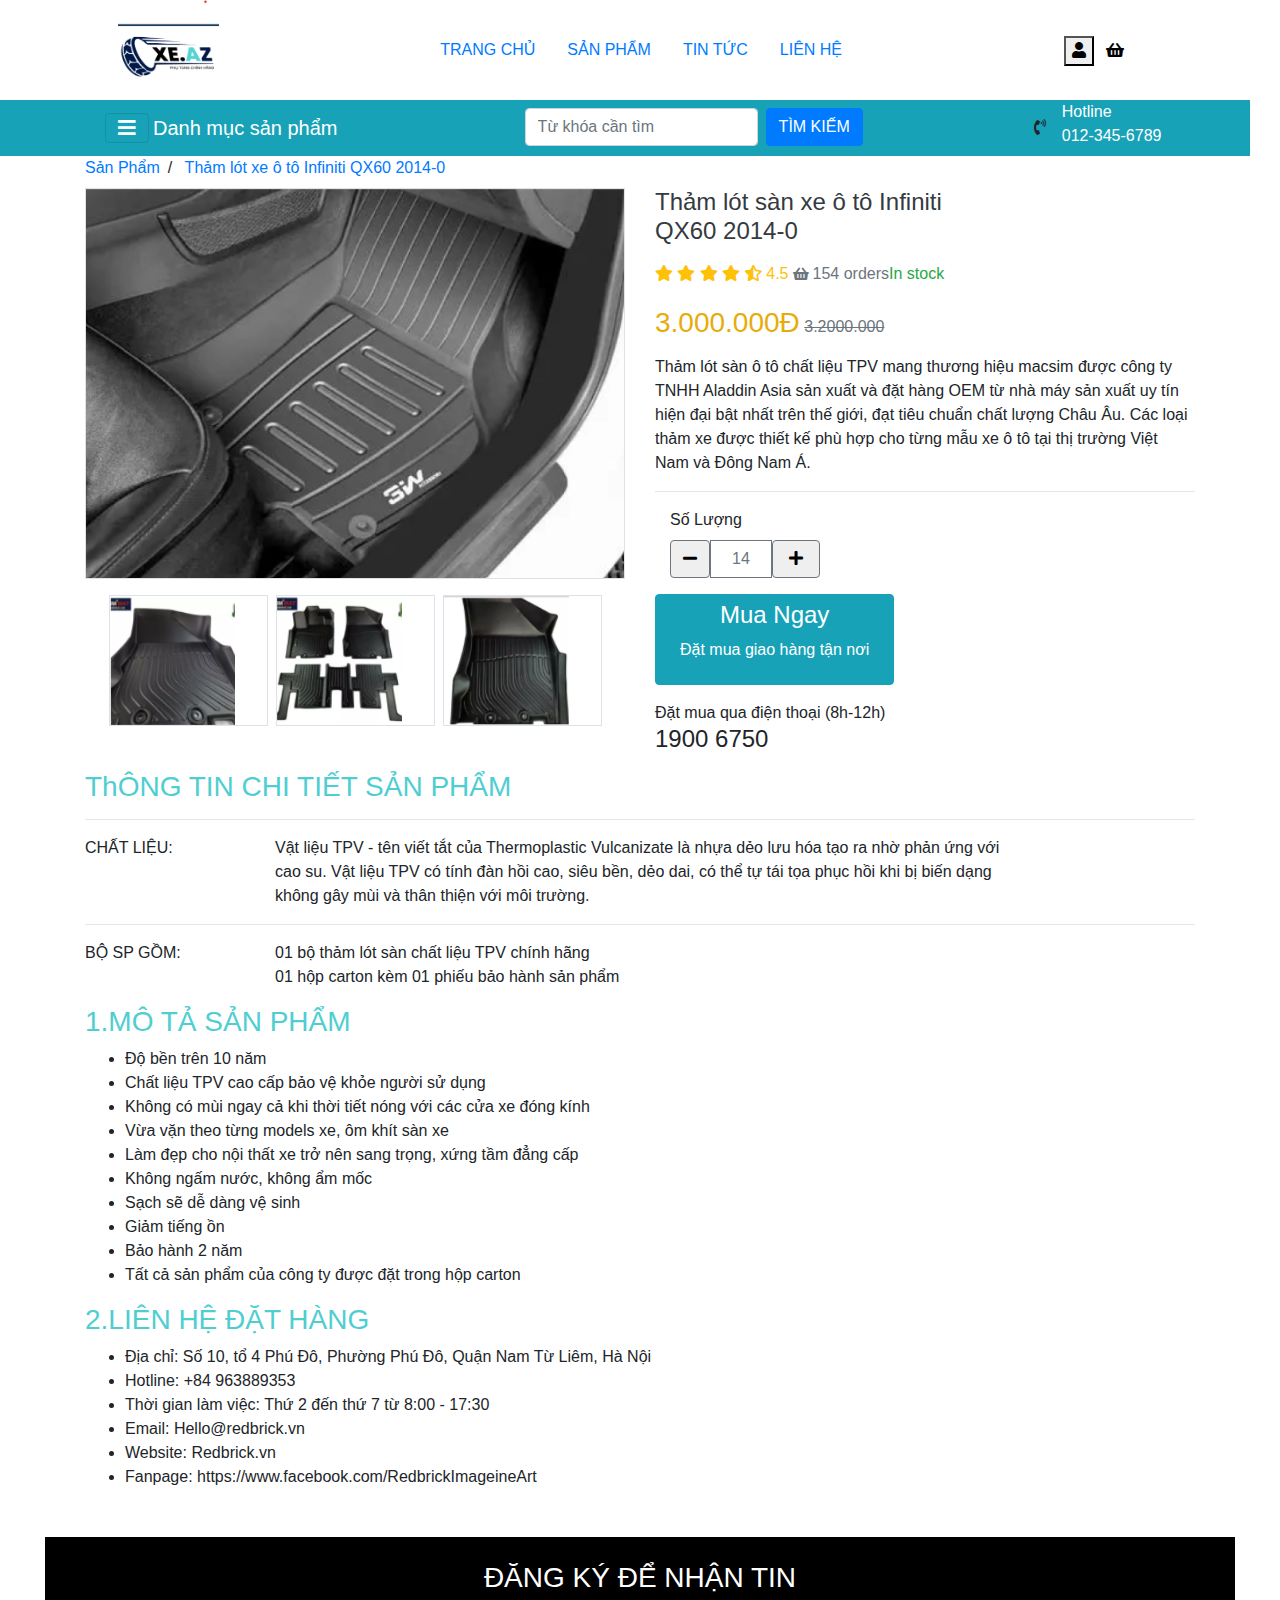
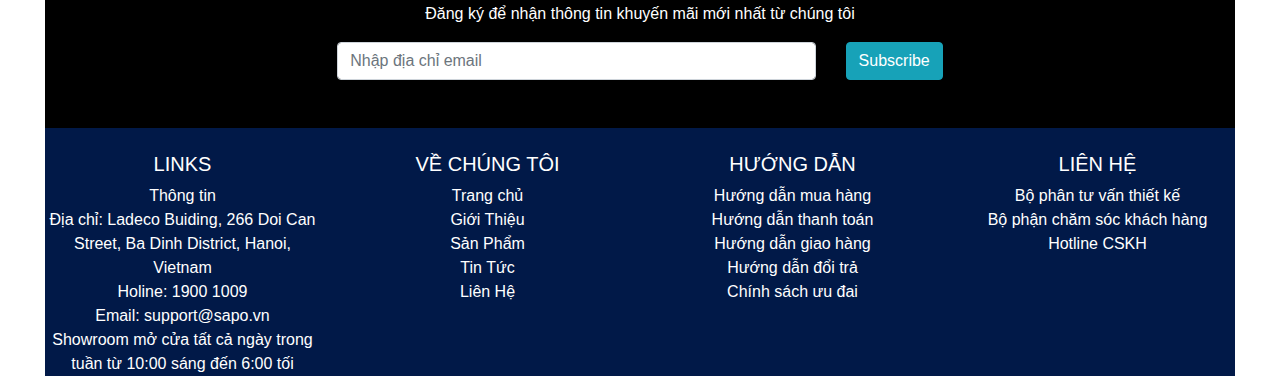
<file: html/chiTietSanPham.html>
<!DOCTYPE html>
<html lang="en">
  <head>
    <meta charset="UTF-8" />
    <meta name="viewport" content="width=device-width, initial-scale=1.0" />
    <title>Document</title>
    <link rel="stylesheet" href="../css/gioiThieu.css" />
    <link rel="stylesheet" href="../css/bootstrap.min.css" />
    <script src="../js/jquery-3.7.1.min.js"></script>
    <script src="../js/bootstrap.min.js"></script>
    <link
      rel="stylesheet"
      href="https://cdnjs.cloudflare.com/ajax/libs/font-awesome/5.15.4/css/all.min.css"
    />
  </head>
  <body>
    <div class="container-fluid">
      <div
        class="row col-md-12 col-12 d-flex flex-row justify-content-around align-items-center"
      >
        <div class="logo">
          <img class="img_logo" src="../imgs/logo.png" alt="" />
        </div>
        <nav class="nav align-items-center">
          <li class="nav-item">
            <a class="nav-link" href="../html/index.html">TRANG CHỦ</a>
          </li>
          <li class="nav-item">
            <a class="nav-link" href="#" tabindex="-1" aria-disabled="true"
              >SẢN PHẨM</a
            >
          </li>
          <li class="nav-item">
            <a class="nav-link" href="#">TIN TỨC</a>
          </li>
          <li class="nav-item">
            <a class="nav-link" href="#">LIÊN HỆ</a>
          </li>
        </nav>
        <div class="icon">
          <button class="user">
            <i class="fas fa-user"></i>
          </button>
          <div id="options" class="hidden">
            <p>Đăng ký</p>
            <p>Đăng nhập</p>
          </div>
          <a href="#" class="shop">
            <i class="fas fa-shopping-basket p-lg-2"></i>
          </a>
        </div>
      </div>
      <div
        class="row col-md-12 col-12 d-flex flex-row justify-content-around bg-info"
      >
        <nav class="navbar d-inline navbar-light">
          <button
            class="navbar-toggler"
            type="button"
            data-toggle="collapse"
            data-target="#collapsibleNavId"
            aria-controls="collapsibleNavId"
            aria-expanded="false"
            aria-label="Toggle navigation"
          >
            <i class="fas fa-bars" style="color: white"></i>
          </button>
          <a class="navbar-brand text-white" href="#">Danh mục sản phẩm</a>
          <div class="collapse navbar-collapse" id="collapsibleNavId">
            <ul class="navbar-nav mr-auto mt-2 mt-lg-0">
              <li class="nav-item">
                <a class="nav-link text-white" href="#"
                  >Phụ kiện nội thất <span class="sr-only">(current)</span></a
                >
              </li>
              <li class="nav-item dropdown">
                <a
                  class="nav-link dropdown-toggle text-white"
                  href="#"
                  id="dropdownId"
                  data-toggle="dropdown"
                  aria-haspopup="true"
                  aria-expanded="false"
                  >Phụ kiện ngoại thất</a
                >
                <div class="dropdown-menu" aria-labelledby="dropdownId">
                  <a class="dropdown-item" href="#"></a>
                  <a class="dropdown-item" href="#"></a>
                </div>
              </li>
            </ul>
          </div>
        </nav>
        <div class="p-2">
          <form class="form-inline my-2 my-lg-0">
            <input
              class="form-control mr-sm-2"
              type="text"
              placeholder="Từ khóa cần tìm"
            />
            <button class="btn btn-primary my-2 my-sm-0" type="submit">
              TÌM KIẾM
            </button>
          </form>
        </div>
        <div class="d-flex flex-row">
          <div class="p-3">
            <i class="fas fa-phone-volume"></i>
          </div>
          <div class="text-white d-flex flex-column">
            <div>Hotline</div>
            <div>012-345-6789</div>
          </div>
        </div>
      </div>
      <div class="container">
        <div class="center-top">
          <a class="mr-2" href="../html/gioiThieu.html">Sản Phẩm</a>/
          <a class="ml-2" href="#">Thảm lót xe ô tô Infiniti QX60 2014-0</a>
        </div>
      </div>
      <section class="py-2">
        <div class="container">
          <div class="row gx-5">
            <aside class="col-lg-6">
              <div class="border rounded-4 mb-3 d-flex justify-content-center">
                <a
                  data-fslightbox="mygalley"
                  class="rounded-4"
                  target="_blank"
                  data-type="image"
                  href="../imgs/detail1.png"
                >
                  <img
                    style="max-width: 100%; max-height: 100vh; margin: auto"
                    class="rounded-4 fit"
                    src="../imgs/detail1.png"
                  />
                </a>
              </div>
              <div class="d-flex justify-content-center mb-3">
                <a
                  data-fslightbox="mygalley"
                  class="border mx-1 rounded-2"
                  target="_blank"
                  data-type="image"
                  href="../imgs/detail1_1.png"
                  class="item-thumb"
                >
                  <img
                    width="80%"
                    height="100%"
                    class="rounded-2"
                    src="../imgs/detail1_1.png"
                  />
                </a>
                <a
                  data-fslightbox="mygalley"
                  class="border mx-1 rounded-2"
                  target="_blank"
                  data-type="image"
                  href="../imgs/detail1_2.png"
                  class="item-thumb"
                >
                  <img
                    width="80%"
                    height="100%"
                    class="rounded-2"
                    src="../imgs/detail1_2.png"
                  />
                </a>
                <a
                  data-fslightbox="mygalley"
                  class="border mx-1 rounded-2"
                  target="_blank"
                  data-type="image"
                  href="../imgs/detail1_3.png"
                  class="item-thumb"
                >
                  <img
                    width="80%"
                    height="100%"
                    class="rounded-2"
                    src="../imgs/detail1_3.png"
                  />
                </a>
              </div>
              <!-- thumbs-wrap.// -->
              <!-- gallery-wrap .end// -->
            </aside>
            <main class="col-lg-6">
              <div class="ps-lg-3">
                <h4 class="title text-dark">
                  Thảm lót sàn xe ô tô Infiniti <br />
                  QX60 2014-0
                </h4>
                <div class="d-flex flex-row my-3">
                  <div class="text-warning mb-1 me-2">
                    <i class="fa fa-star"></i>
                    <i class="fa fa-star"></i>
                    <i class="fa fa-star"></i>
                    <i class="fa fa-star"></i>
                    <i class="fas fa-star-half-alt"></i>
                    <span class="ms-1"> 4.5 </span>
                  </div>
                  <span class="text-muted"
                    ><i class="fas fa-shopping-basket fa-sm mx-1"></i>154
                    orders</span
                  >
                  <span class="text-success ms-2">In stock</span>
                </div>

                <div class="mb-3">
                  <span style="color: rgb(231, 172, 10)" class="h3"
                    >3.000.000Đ</span
                  >
                  <span style="text-decoration: line-through" class="text-muted"
                    >3.2000.000</span
                  >
                </div>
                <p>
                  Thảm lót sàn ô tô chất liệu TPV mang thương hiệu macsim được
                  công ty TNHH Aladdin Asia sản xuất và đặt hàng OEM từ nhà máy
                  sản xuất uy tín hiện đại bật nhất trên thế giới, đạt tiêu
                  chuẩn chất lượng Châu Âu. Các loại thảm xe được thiết kế phù
                  hợp cho từng mẫu xe ô tô tại thị trường Việt Nam và Đông Nam
                  Á.
                </p>
                <hr />
                <div class="col-md-4">
                  <label class="d-block">Số Lượng</label>
                  <div class="input-group mb-3" style="width: 150px">
                    <button
                      class="btn btn-white border border-secondary"
                      type="button"
                      id="button-addon1"
                      data-mdb-ripple-color="dark"
                    >
                      <i class="fas fa-minus"></i>
                    </button>
                    <input
                      type="text"
                      class="form-control text-center border border-secondary"
                      placeholder="14"
                      aria-label="Example text with button addon"
                      aria-describedby="button-addon1"
                    />
                    <button
                      class="btn btn-white border border-secondary px-3"
                      type="button"
                      id="button-addon2"
                      data-mdb-ripple-color="dark"
                    >
                      <i class="fas fa-plus"></i>
                    </button>
                  </div>
                </div>
                <a href="#" class="btn btn-info pl-4 pr-4">
                  <h4>Mua Ngay</h4>
                  <p>Đặt mua giao hàng tận nơi</p>
                </a>
                <div class="mt-3">
                  <div>Đặt mua qua điện thoại (8h-12h)</div>
                  <h4>1900 6750</h4>
                </div>
              </div>
            </main>
          </div>
        </div>
      </section>
      <div class="container info-detail">
        <div>
          <h3 style="color: rgb(79, 206, 209)">ThÔNG TIN CHI TIẾT SẢN PHẨM</h3>
          <hr />
          <div class="row">
            <div class="col-2">CHẤT LIỆU:</div>
            <div class="col-8">
              Vật liệu TPV - tên viết tắt của Thermoplastic Vulcanizate là nhựa
              dẻo lưu hóa tạo ra nhờ phản ứng với cao su. Vật liệu TPV có tính
              đàn hồi cao, siêu bền, dẻo dai, có thể tự tái tọa phục hồi khi bị
              biến dạng không gây mùi và thân thiện với môi trường.
            </div>
          </div>
          <hr />
          <div class="row mt-3">
            <div class="col-2">BỘ SP GỒM:</div>
            <div class="col-8">
              01 bộ thảm lót sàn chất liệu TPV chính hãng <br />
              01 hộp carton kèm 01 phiếu bảo hành sản phẩm
            </div>
          </div>
          <div class="mt-3">
            <h3 style="color: rgb(79, 206, 209)">1.MÔ TẢ SẢN PHẨM</h3>
            <ul>
              <li>Độ bền trên 10 năm</li>
              <li>Chất liệu TPV cao cấp bảo vệ khỏe người sử dụng</li>
              <li>
                Không có mùi ngay cả khi thời tiết nóng với các cửa xe đóng kính
              </li>
              <li>Vừa vặn theo từng models xe, ôm khít sàn xe</li>
              <li>
                Làm đẹp cho nội thất xe trở nên sang trọng, xứng tầm đẳng cấp
              </li>
              <li>Không ngấm nước, không ẩm mốc</li>
              <li>Sạch sẽ dễ dàng vệ sinh</li>
              <li>Giảm tiếng ồn</li>
              <li>Bảo hành 2 năm</li>
              <li>Tất cả sản phẩm của công ty được đặt trong hộp carton</li>
            </ul>
          </div>
          <div>
            <h3 style="color: rgb(79, 206, 209)">2.LIÊN HỆ ĐẶT HÀNG</h3>
            <ul>
              <li>
                Địa chỉ: Số 10, tổ 4 Phú Đô, Phường Phú Đô, Quận Nam Từ Liêm, Hà
                Nội
              </li>
              <li>Hotline: +84 963889353</li>
              <li>Thời gian làm việc: Thứ 2 đến thứ 7 từ 8:00 - 17:30</li>
              <li>Email: Hello@redbrick.vn</li>
              <li>Website: Redbrick.vn</li>
              <li>Fanpage: https://www.facebook.com/RedbrickImageineArt</li>
            </ul>
          </div>
        </div>
        <div></div>
      </div>
      <!-- Footer -->
      <footer class="container-fluid text-center mt-lg-5">
        <!-- Grid container -->
        <div class="container-fluid">
          <section class="pb-4 input-dk text-white pt-4">
            <h3>ĐĂNG KÝ ĐỂ NHẬN TIN</h3>
            <div>
              Đăng ký để nhận thông tin khuyến mãi mới nhất từ chúng tôi
            </div>
            <form action="">
              <!--Grid row-->
              <div class="row d-flex justify-content-center mt-3">
                <!--Grid column-->
                <div class="col-md-5 col-12">
                  <!-- Email input -->
                  <div data-mdb-input-init class="form-outline mb-4">
                    <input
                      type="email"
                      id="form5Example24"
                      class="form-control"
                      placeholder="Nhập địa chỉ email"
                    />
                  </div>
                </div>
                <div class="col-auto">
                  <!-- Submit button -->
                  <button
                    data-mdb-ripple-init
                    type="submit"
                    class="btn btn-info mb-4"
                  >
                    Subscribe
                  </button>
                </div>
                <!--Grid column-->
              </div>
              <!--Grid row-->
            </form>
          </section>
          <!-- Section: Form -->
          <section class="text-white footer-link pt-4">
            <!--Grid row-->
            <div class="row">
              <!--Grid column-->
              <div class="col-lg-3 col-md-6 mb-4 mb-md-0">
                <h5 class="text-uppercase">Links</h5>

                <ul class="list-unstyled mb-0">
                  <li>
                    <a class="text-body" href="#!">Thông tin</a>
                  </li>
                  <li>
                    Địa chỉ: Ladeco Buiding, 266 Doi Can Street, Ba Dinh
                    District, Hanoi, Vietnam
                  </li>
                  <li>Holine: 1900 1009</li>
                  <li>Email: support@sapo.vn</li>
                  <li>
                    Showroom mở cửa tất cả ngày trong tuần từ 10:00 sáng đến
                    6:00 tối
                  </li>
                </ul>
              </div>
              <!--Grid column-->

              <!--Grid column-->
              <div class="col-lg-3 col-md-6 mb-4 mb-md-0">
                <h5 class="text-uppercase">Về Chúng Tôi</h5>

                <ul class="list-unstyled mb-0">
                  <li>
                    <a class="text-body" href="#!">Trang chủ</a>
                  </li>
                  <li>
                    <a class="text-body" href="#!">Giới Thiệu</a>
                  </li>
                  <li>
                    <a class="text-body" href="#!">Sản Phẩm</a>
                  </li>
                  <li>
                    <a class="text-body" href="#!">Tin Tức</a>
                  </li>
                  <li>
                    <a class="text-body" href="#!">Liên Hệ</a>
                  </li>
                </ul>
              </div>
              <!--Grid column-->

              <!--Grid column-->
              <div class="col-lg-3 col-md-6 mb-4 mb-md-0">
                <h5 class="text-uppercase">Hướng Dẫn</h5>

                <ul class="list-unstyled mb-0">
                  <li>
                    <a class="text-body" href="#!">Hướng dẫn mua hàng</a>
                  </li>
                  <li>
                    <a class="text-body" href="#!">Hướng dẫn thanh toán</a>
                  </li>
                  <li>
                    <a class="text-body" href="#!">Hướng dẫn giao hàng</a>
                  </li>
                  <li>
                    <a class="text-body" href="#!">Hướng dẫn đổi trả</a>
                  </li>
                  <li>
                    <a class="text-body" href="#!">Chính sách ưu đai</a>
                  </li>
                </ul>
              </div>
              <!--Grid column-->

              <!--Grid column-->
              <div class="col-lg-3 col-md-6 mb-4 mb-md-0">
                <h5 class="text-uppercase">Liên Hệ</h5>

                <ul class="list-unstyled mb-0">
                  <li>
                    <a class="text-body" href="#!">Bộ phân tư vấn thiết kế</a>
                  </li>
                  <li>
                    <a class="text-body" href="#!"
                      >Bộ phận chăm sóc khách hàng</a
                    >
                  </li>
                  <li>
                    <a class="text-body" href="#!">Hotline CSKH</a>
                  </li>
                </ul>
              </div>
              <!--Grid column-->
            </div>
            <!--Grid row-->
          </section>
          <!-- Section: Links -->
        </div>
        <!-- Grid container -->
      </footer>
      <!-- Footer -->
    </div>
  </body>
</html>
</file>
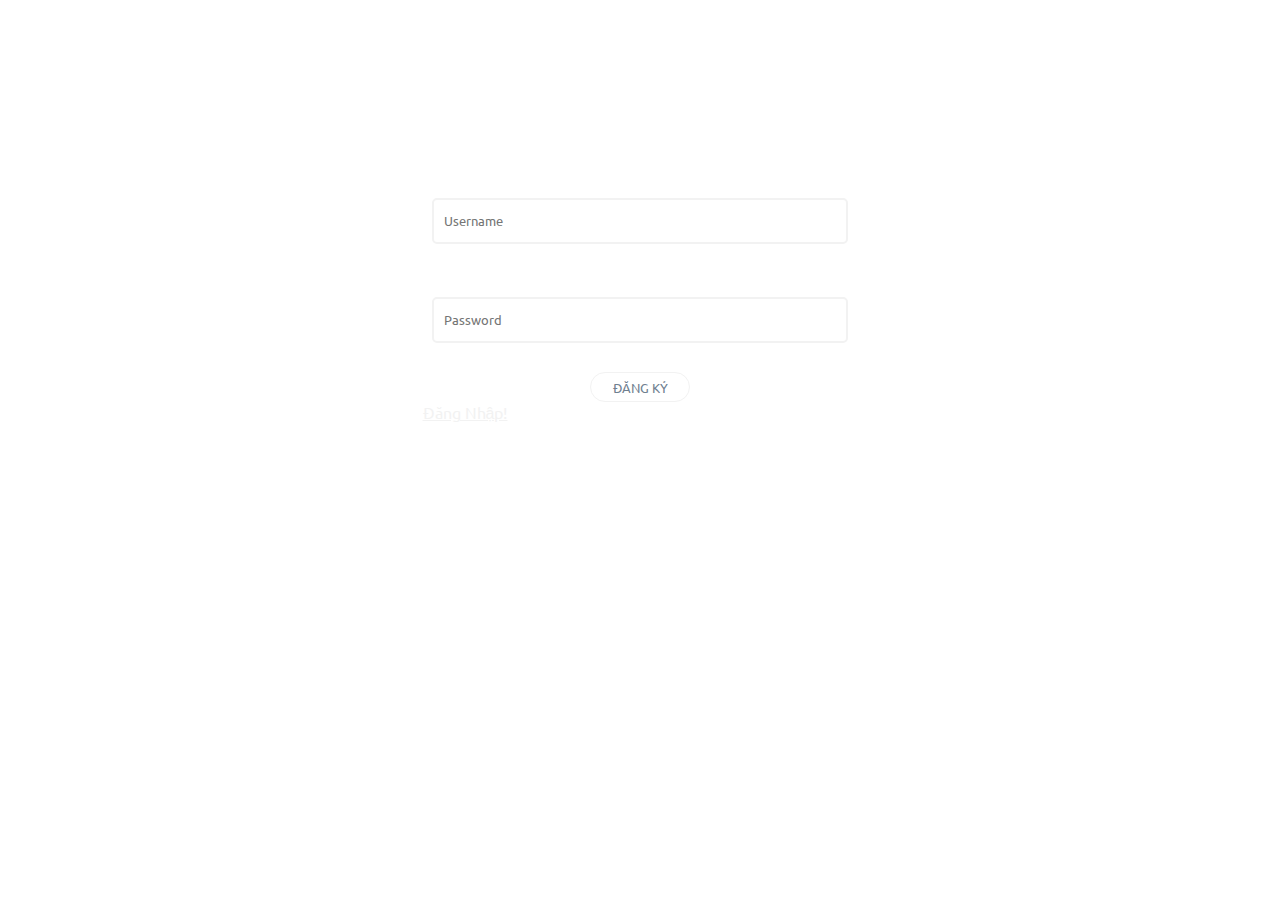
<file: html/dangKy.html>
<!DOCTYPE html>
<html lang="en">
  <head>
    <meta charset="UTF-8" />
    <meta name="viewport" content="width=device-width, initial-scale=1.0" />
    <title>Document</title>
    <link rel="stylesheet" href="../css/dangNhap.css" />
    <link
      href="https://fonts.googleapis.com/css?family=Ubuntu:500"
      rel="stylesheet"
      type="text/css"
    />
  </head>
  <body>
    <div class="login">
      <div class="login-header">
        <h1>Đăng ký</h1>
      </div>
      <div class="login-form">
        <h3>Username:</h3>
        <input id="username" type="text" placeholder="Username" /><br />
        <h3>Password:</h3>
        <input id="pass" type="password" placeholder="Password" />
        <br />
        <p id="note" style="color: red"></p>
        <a href="#">
          <input
            id="btnDK"
            type="button"
            value="Đăng Ký"
            class="login-button"
          />
        </a>
        <br />
        <a href="../html/dangNhap.html" class="sign-up">Đăng Nhập!</a>
        <br />
      </div>
    </div>
    <script src="../js/dangKy.js"></script>
  </body>
</html>
</file>
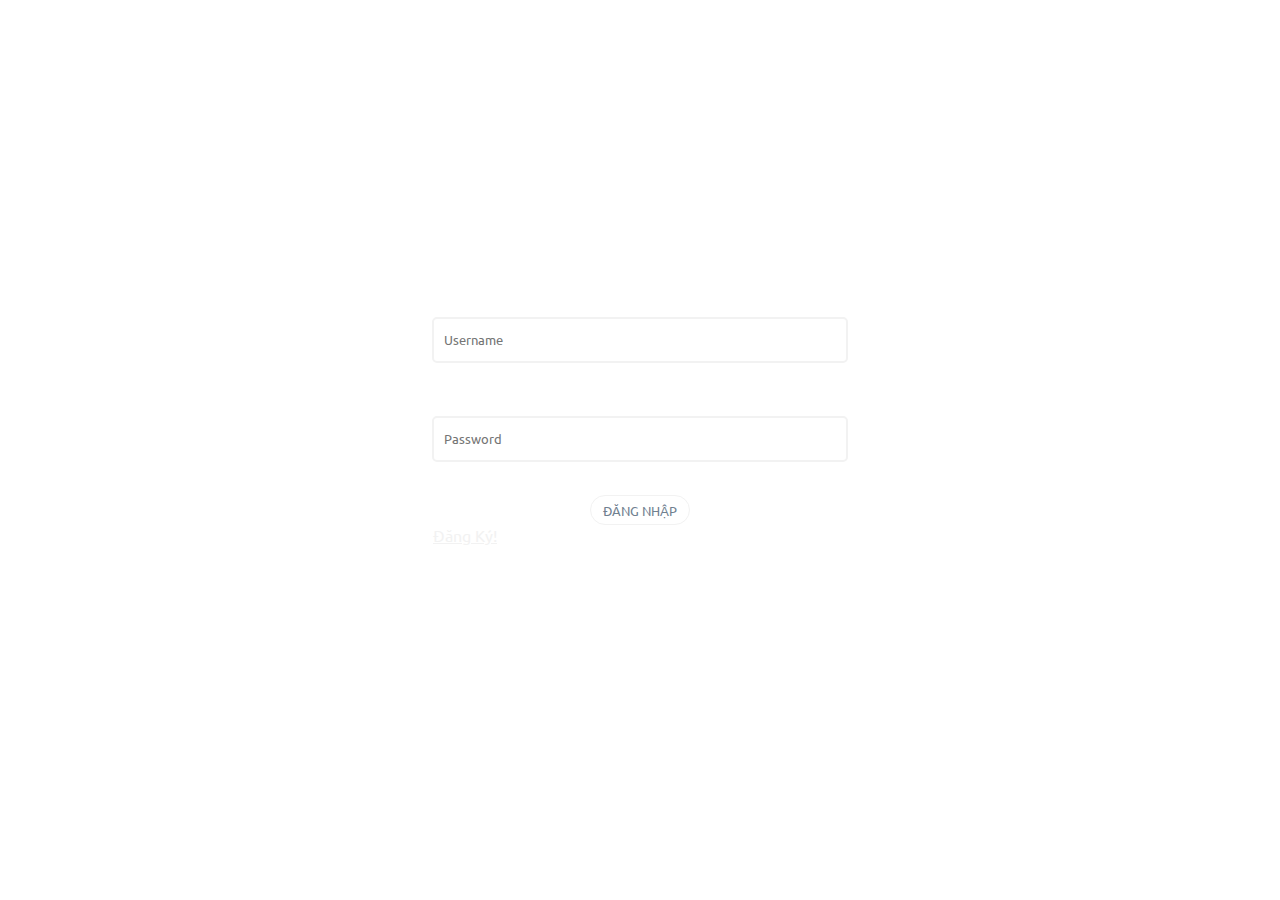
<file: html/dangNhap.html>
<!DOCTYPE html>
<html lang="en">
  <head>
    <meta charset="UTF-8" />
    <meta name="viewport" content="width=device-width, initial-scale=1.0" />
    <title>Document</title>
    <link rel="stylesheet" href="../css/dangNhap.css" />
    <link
      href="https://fonts.googleapis.com/css?family=Ubuntu:500"
      rel="stylesheet"
      type="text/css"
    />
  </head>
  <body>
    <div class="login">
      <div class="login-header">
        <h1>Đăng Nhập</h1>
      </div>
      <div class="login-form">
        <h3>Username:</h3>
        <input id="username" type="text" placeholder="Username" /><br />
        <h3>Password:</h3>
        <input id="pass" type="password" placeholder="Password" />
        <br />
        <small id="note" style="color: red"></small>
        <br />
        <a href="#">
          <input
            id="btnDK"
            type="button"
            value="Đăng Nhập"
            class="login-button"
          />
        </a>

        <br />
        <a href="../html/dangKy.html" class="sign-up">Đăng Ký!</a>
        <br />
      </div>
    </div>
    <script src="../js/dangNhap.js"></script>
  </body>
</html>
</file>
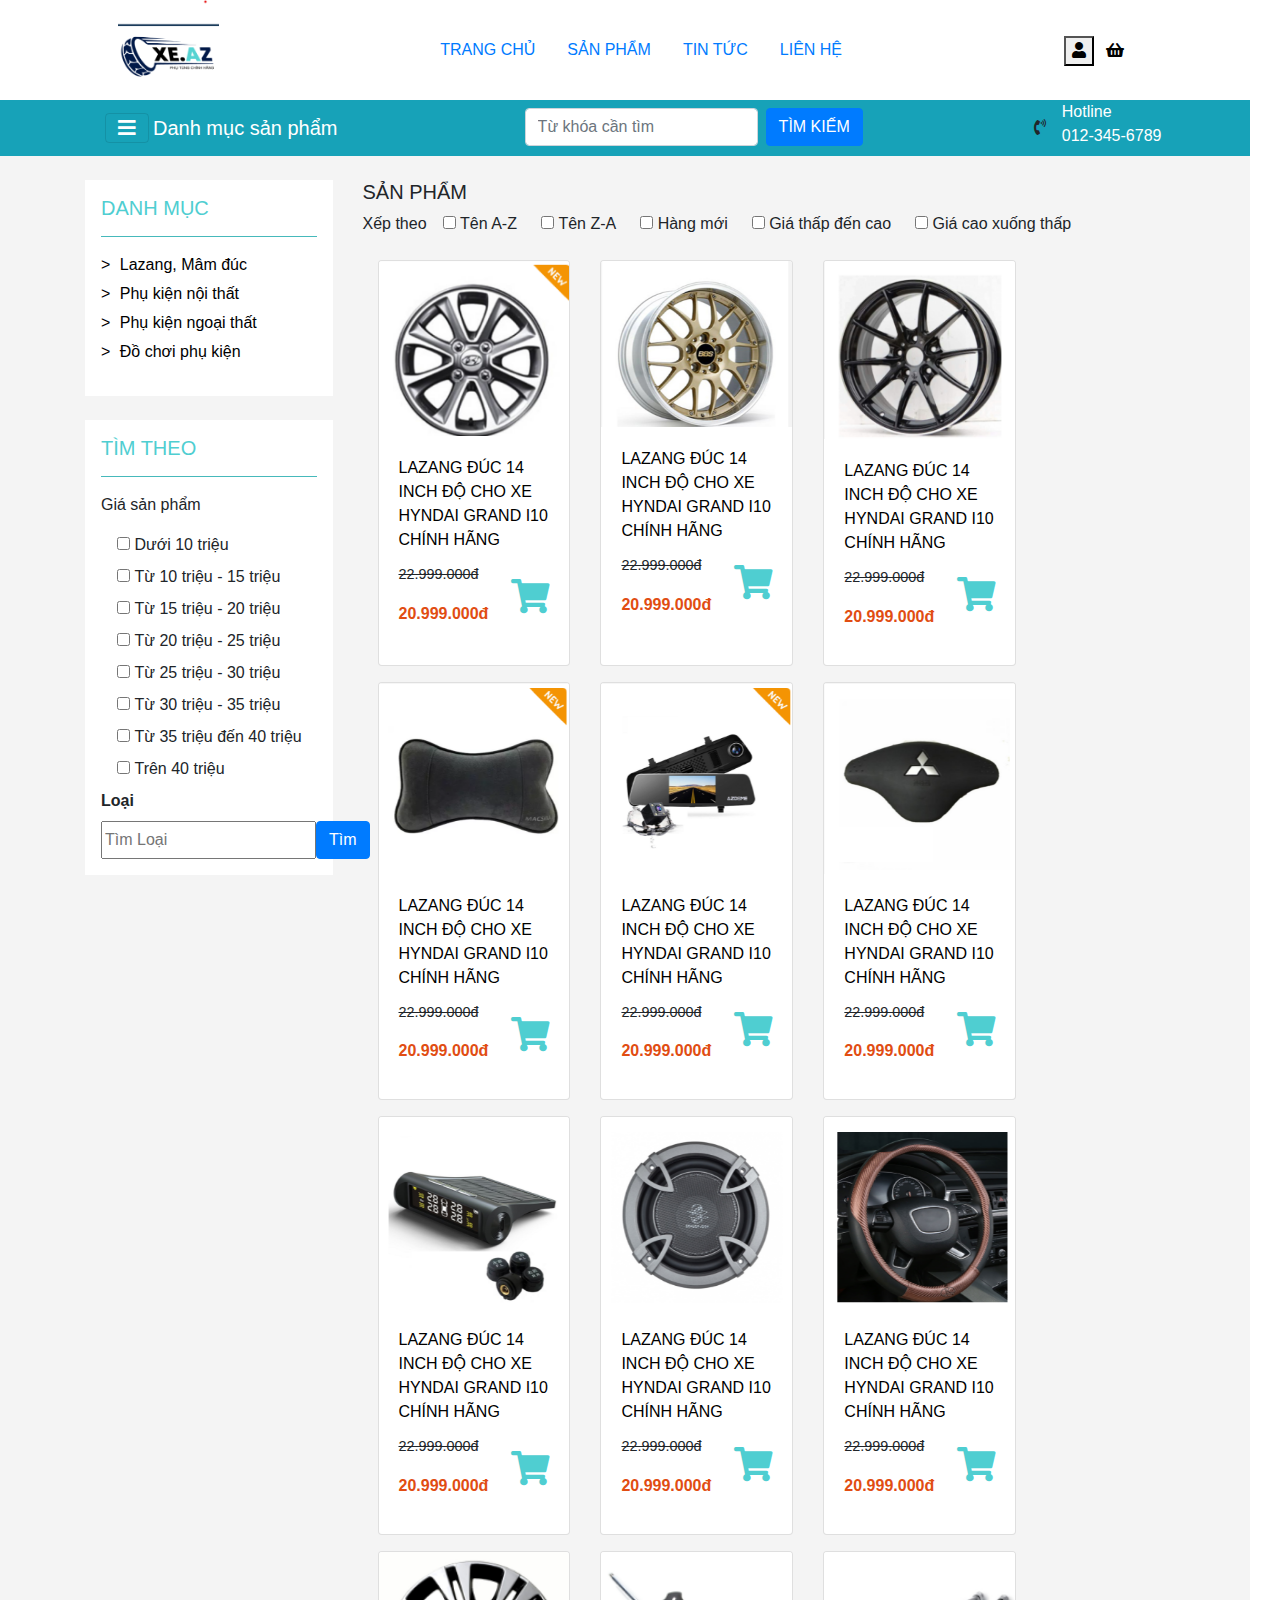
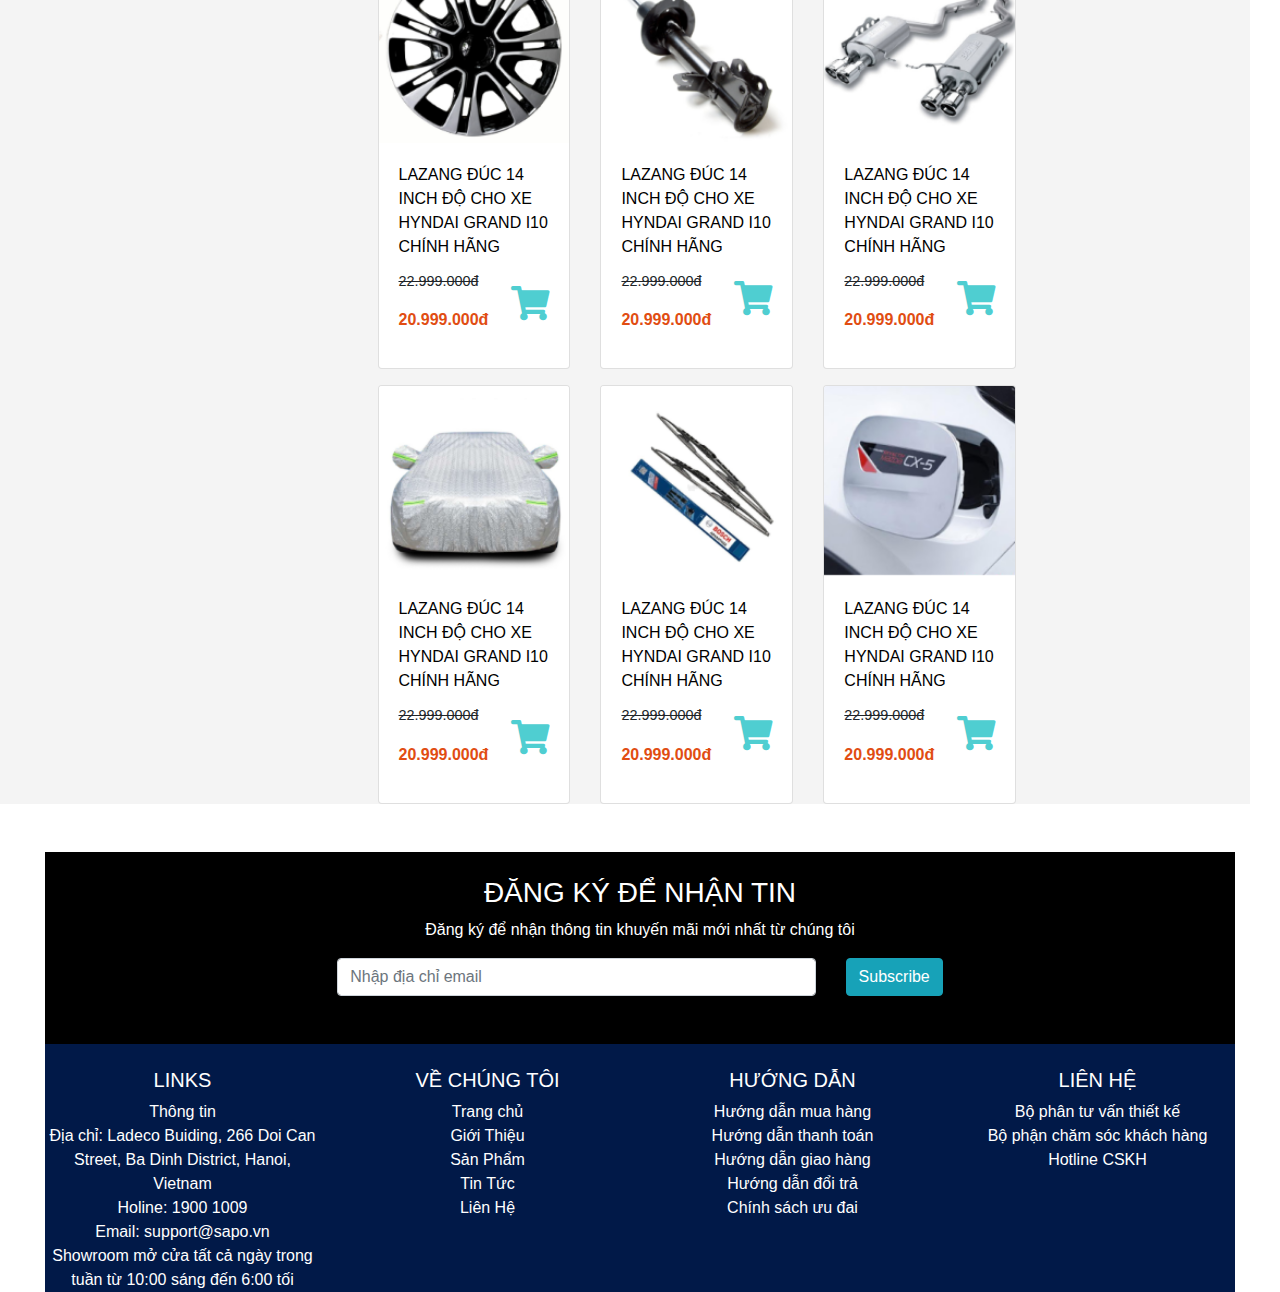
<file: html/gioiThieu.html>
<!DOCTYPE html>
<html lang="en">
  <head>
    <meta charset="UTF-8" />
    <meta name="viewport" content="width=device-width, initial-scale=1.0" />
    <title>Document</title>
    <link rel="stylesheet" href="../css/gioiThieu.css" />
    <link rel="stylesheet" href="../css/bootstrap.min.css" />
    <script src="../js/jquery-3.7.1.min.js"></script>
    <script src="../js/bootstrap.min.js"></script>
    <link
      rel="stylesheet"
      href="https://cdnjs.cloudflare.com/ajax/libs/font-awesome/5.15.4/css/all.min.css"
    />
  </head>
  <body>
    <div class="container-fluid">
      <div
        class="row col-md-12 col-12 d-flex flex-row justify-content-around align-items-center"
      >
        <div class="logo">
          <img class="img_logo" src="../imgs/logo.png" alt="" />
        </div>
        <nav class="nav align-items-center">
          <li class="nav-item">
            <a class="nav-link" href="../html/index.html">TRANG CHỦ</a>
          </li>
          <li class="nav-item">
            <a class="nav-link" href="#" tabindex="-1" aria-disabled="true"
              >SẢN PHẨM</a
            >
          </li>
          <li class="nav-item">
            <a class="nav-link" href="#">TIN TỨC</a>
          </li>
          <li class="nav-item">
            <a class="nav-link" href="#">LIÊN HỆ</a>
          </li>
        </nav>
        <div class="icon">
          <button class="user">
            <a href="../html/dangKy.html" class="user">
              <i class="fas fa-user"></i>
            </a>
          </button>
          <div id="options" class="hidden">
            <p>Đăng ký</p>
            <p>Đăng nhập</p>
          </div>
          <a href="#" class="shop">
            <i class="fas fa-shopping-basket p-lg-2"></i>
          </a>
        </div>
      </div>
      <div
        class="row col-md-12 col-12 d-flex flex-row justify-content-around bg-info"
      >
        <nav class="navbar d-inline navbar-light">
          <button
            class="navbar-toggler"
            type="button"
            data-toggle="collapse"
            data-target="#collapsibleNavId"
            aria-controls="collapsibleNavId"
            aria-expanded="false"
            aria-label="Toggle navigation"
          >
            <i class="fas fa-bars" style="color: white"></i>
          </button>
          <a class="navbar-brand text-white" href="#">Danh mục sản phẩm</a>
          <div class="collapse navbar-collapse" id="collapsibleNavId">
            <ul class="navbar-nav mr-auto mt-2 mt-lg-0">
              <li class="nav-item">
                <a class="nav-link text-white" href="#"
                  >Phụ kiện nội thất <span class="sr-only">(current)</span></a
                >
              </li>
              <li class="nav-item dropdown">
                <a
                  class="nav-link dropdown-toggle text-white"
                  href="#"
                  id="dropdownId"
                  data-toggle="dropdown"
                  aria-haspopup="true"
                  aria-expanded="false"
                  >Phụ kiện ngoại thất</a
                >
                <div class="dropdown-menu" aria-labelledby="dropdownId">
                  <a class="dropdown-item" href="#"></a>
                  <a class="dropdown-item" href="#"></a>
                </div>
              </li>
            </ul>
          </div>
        </nav>
        <div class="p-2">
          <form class="form-inline my-2 my-lg-0">
            <input
              class="form-control mr-sm-2"
              type="text"
              placeholder="Từ khóa cần tìm"
            />
            <button class="btn btn-primary my-2 my-sm-0" type="submit">
              TÌM KIẾM
            </button>
          </form>
        </div>
        <div class="d-flex flex-row">
          <div class="p-3">
            <i class="fas fa-phone-volume"></i>
          </div>
          <div class="text-white d-flex flex-column">
            <div>Hotline</div>
            <div>012-345-6789</div>
          </div>
        </div>
      </div>
      <div class="main row col-12 col-md-12">
        <div class="mt-4 container d-flex">
          <div class="col-3 col-md-3">
            <div class="danhMuc bg-white p-3">
              <h5 style="color: rgb(79, 206, 209)">DANH MỤC</h5>
              <hr style="background-color: rgb(79, 206, 209)" />
              <ul>
                <li>
                  <a href="#"> Lazang, Mâm đúc </a>
                </li>
                <li>
                  <a href="#"> Phụ kiện nội thất</a>
                </li>
                <li>
                  <a href="#"> Phụ kiện ngoại thất </a>
                </li>
                <li>
                  <a href=""> Đồ chơi phụ kiện </a>
                </li>
              </ul>
            </div>
            <div class="bg-white p-3 mt-4">
              <h5 style="color: rgb(79, 206, 209)">TÌM THEO</h5>
              <hr style="background-color: rgb(79, 206, 209)" />
              <p>Giá sản phẩm</p>
              <section class="ml-3">
                <div>
                  <input type="checkbox" name="" id="" />
                  <label for="">Dưới 10 triệu</label>
                </div>
                <div>
                  <input type="checkbox" name="" id="" />
                  <label for="">Từ 10 triệu - 15 triệu</label>
                </div>
                <div>
                  <input type="checkbox" name="" id="" />
                  <label for="">Từ 15 triệu - 20 triệu</label>
                </div>
                <div>
                  <input type="checkbox" name="" id="" />
                  <label for="">Từ 20 triệu - 25 triệu</label>
                </div>
                <div>
                  <input type="checkbox" name="" id="" />
                  <label for="">Từ 25 triệu - 30 triệu</label>
                </div>
                <div>
                  <input type="checkbox" name="" id="" />
                  <label for="">Từ 30 triệu - 35 triệu</label>
                </div>
                <div>
                  <input type="checkbox" name="" id="" />
                  <label for="">Từ 35 triệu đến 40 triệu</label>
                </div>
                <div>
                  <input type="checkbox" name="" id="" />
                  <label for="">Trên 40 triệu</label>
                </div>
              </section>
              <b>Loại</b>
              <div class="d-flex mt-2">
                <input type="text" placeholder="Tìm Loại" />
                <button class="btn btn-primary">Tìm</button>
              </div>
            </div>
          </div>
          <div class="col-9 col-md-9">
            <h5>SẢN PHẨM</h5>
            <div class="d-flex">
              <div>Xếp theo</div>
              <section
                class="ml-3 mb-3 d-flex justify-content-between align-items-center"
              >
                <div>
                  <input type="checkbox" name="" id="" />
                  <label for="">Tên A-Z</label>
                </div>
                <div class="ml-4">
                  <input type="checkbox" name="" id="" />
                  <label for="">Tên Z-A</label>
                </div>
                <div class="ml-4">
                  <input type="checkbox" name="" id="" />
                  <label for="">Hàng mới</label>
                </div>
                <div class="ml-4">
                  <input type="checkbox" name="" id="" />
                  <label for="">Giá thấp đến cao</label>
                </div>
                <div class="ml-4">
                  <input type="checkbox" name="" id="" />
                  <label for="">Giá cao xuống thấp</label>
                </div>
              </section>
            </div>
            <div class="col-md-10 col-10">
              <div class="card-deck">
                <div class="card" style="width: 18rem">
                  <a href="#" class="img-link">
                    <img
                      class="card-img-top"
                      src="../imgs/lazang11.png"
                      alt="Card image cap"
                    />
                  </a>
                  <div class="card-body">
                    <a class="product_link" href="#">
                      <p class="card-title">
                        LAZANG ĐÚC 14 INCH ĐỘ CHO XE HYNDAI GRAND I10 CHÍNH HÃNG
                      </p>
                    </a>
                    <div class="rice">
                      <div>
                        <p class="card-text">22.999.000đ</p>
                        <p>20.999.000đ</p>
                      </div>
                      <a href="#" class="cart">
                        <i class="fas fa-shopping-cart fa-lg cart"></i>
                      </a>
                    </div>
                  </div>
                </div>
                <div class="card" style="width: 18rem">
                  <img
                    class="card-img-top"
                    src="../imgs/lazang12.png"
                    alt="Card image cap"
                  />
                  <div class="card-body">
                    <a class="product_link" href="#">
                      <p class="card-title">
                        LAZANG ĐÚC 14 INCH ĐỘ CHO XE HYNDAI GRAND I10 CHÍNH HÃNG
                      </p>
                    </a>
                    <div class="rice">
                      <div>
                        <p class="card-text">22.999.000đ</p>
                        <p>20.999.000đ</p>
                      </div>
                      <a href="#" class="cart">
                        <i class="fas fa-shopping-cart fa-lg"></i>
                      </a>
                    </div>
                  </div>
                </div>

                <div class="card" style="width: 18rem">
                  <img
                    class="card-img-top"
                    src="../imgs/lazang13.png"
                    alt="Card image cap"
                  />
                  <div class="card-body">
                    <a class="product_link" href="#">
                      <p class="card-title">
                        LAZANG ĐÚC 14 INCH ĐỘ CHO XE HYNDAI GRAND I10 CHÍNH HÃNG
                      </p>
                    </a>
                    <div class="rice">
                      <div>
                        <p class="card-text">22.999.000đ</p>
                        <p>20.999.000đ</p>
                      </div>
                      <a href="#" class="cart">
                        <i class="fas fa-lg fa-shopping-cart"></i>
                      </a>
                    </div>
                  </div>
                </div>
              </div>
              <div class="card-deck mt-3">
                <div class="card" style="width: 18rem">
                  <img
                    class="card-img-top"
                    src="../imgs/lazang22.png"
                    alt="Card image cap"
                  />
                  <div class="card-body">
                    <a class="product_link" href="#">
                      <p class="card-title">
                        LAZANG ĐÚC 14 INCH ĐỘ CHO XE HYNDAI GRAND I10 CHÍNH HÃNG
                      </p>
                    </a>
                    <div class="rice">
                      <div>
                        <p class="card-text">22.999.000đ</p>
                        <p>20.999.000đ</p>
                      </div>
                      <a href="#" class="cart">
                        <i class="fas fa-shopping-cart fa-lg cart"></i>
                      </a>
                    </div>
                  </div>
                </div>
                <div class="card" style="width: 18rem">
                  <img
                    class="card-img-top"
                    src="../imgs/lazang23.png"
                    alt="Card image cap"
                  />
                  <div class="card-body">
                    <a class="product_link" href="#">
                      <p class="card-title">
                        LAZANG ĐÚC 14 INCH ĐỘ CHO XE HYNDAI GRAND I10 CHÍNH HÃNG
                      </p>
                    </a>
                    <div class="rice">
                      <div>
                        <p class="card-text">22.999.000đ</p>
                        <p>20.999.000đ</p>
                      </div>
                      <a href="#" class="cart">
                        <i class="fas fa-shopping-cart fa-lg"></i>
                      </a>
                    </div>
                  </div>
                </div>

                <div class="card" style="width: 18rem">
                  <img
                    class="card-img-top"
                    src="../imgs/lazang24.png"
                    alt="Card image cap"
                  />
                  <div class="card-body">
                    <a class="product_link" href="#">
                      <p class="card-title">
                        LAZANG ĐÚC 14 INCH ĐỘ CHO XE HYNDAI GRAND I10 CHÍNH HÃNG
                      </p>
                    </a>
                    <div class="rice">
                      <div>
                        <p class="card-text">22.999.000đ</p>
                        <p>20.999.000đ</p>
                      </div>
                      <a href="#" class="cart">
                        <i class="fas fa-lg fa-shopping-cart"></i>
                      </a>
                    </div>
                  </div>
                </div>
              </div>
              <div class="card-deck mt-3">
                <div class="card" style="width: 18rem">
                  <img
                    class="card-img-top"
                    src="../imgs/lazang26.png"
                    alt="Card image cap"
                  />
                  <div class="card-body">
                    <a class="product_link" href="#">
                      <p class="card-title">
                        LAZANG ĐÚC 14 INCH ĐỘ CHO XE HYNDAI GRAND I10 CHÍNH HÃNG
                      </p>
                    </a>
                    <div class="rice">
                      <div>
                        <p class="card-text">22.999.000đ</p>
                        <p>20.999.000đ</p>
                      </div>
                      <a href="#" class="cart">
                        <i class="fas fa-shopping-cart fa-lg cart"></i>
                      </a>
                    </div>
                  </div>
                </div>
                <div class="card" style="width: 18rem">
                  <img
                    class="card-img-top"
                    src="../imgs/lazang27.png"
                    alt="Card image cap"
                  />
                  <div class="card-body">
                    <a class="product_link" href="#">
                      <p class="card-title">
                        LAZANG ĐÚC 14 INCH ĐỘ CHO XE HYNDAI GRAND I10 CHÍNH HÃNG
                      </p>
                    </a>
                    <div class="rice">
                      <div>
                        <p class="card-text">22.999.000đ</p>
                        <p>20.999.000đ</p>
                      </div>
                      <a href="#" class="cart">
                        <i class="fas fa-shopping-cart fa-lg"></i>
                      </a>
                    </div>
                  </div>
                </div>

                <div class="card" style="width: 18rem">
                  <img
                    class="card-img-top"
                    src="../imgs/lazang28.png"
                    alt="Card image cap"
                  />
                  <div class="card-body">
                    <a class="product_link" href="#">
                      <p class="card-title">
                        LAZANG ĐÚC 14 INCH ĐỘ CHO XE HYNDAI GRAND I10 CHÍNH HÃNG
                      </p>
                    </a>
                    <div class="rice">
                      <div>
                        <p class="card-text">22.999.000đ</p>
                        <p>20.999.000đ</p>
                      </div>
                      <a href="#" class="cart">
                        <i class="fas fa-lg fa-shopping-cart"></i>
                      </a>
                    </div>
                  </div>
                </div>
              </div>
              <div class="card-deck mt-3">
                <div class="card" style="width: 18rem">
                  <img
                    class="card-img-top"
                    src="../imgs/lazang32.png"
                    alt="Card image cap"
                  />
                  <div class="card-body">
                    <a class="product_link" href="#">
                      <p class="card-title">
                        LAZANG ĐÚC 14 INCH ĐỘ CHO XE HYNDAI GRAND I10 CHÍNH HÃNG
                      </p>
                    </a>
                    <div class="rice">
                      <div>
                        <p class="card-text">22.999.000đ</p>
                        <p>20.999.000đ</p>
                      </div>
                      <a href="#" class="cart">
                        <i class="fas fa-shopping-cart fa-lg cart"></i>
                      </a>
                    </div>
                  </div>
                </div>
                <div class="card" style="width: 18rem">
                  <img
                    class="card-img-top"
                    src="../imgs/lazang33.png"
                    alt="Card image cap"
                  />
                  <div class="card-body">
                    <a class="product_link" href="#">
                      <p class="card-title">
                        LAZANG ĐÚC 14 INCH ĐỘ CHO XE HYNDAI GRAND I10 CHÍNH HÃNG
                      </p>
                    </a>
                    <div class="rice">
                      <div>
                        <p class="card-text">22.999.000đ</p>
                        <p>20.999.000đ</p>
                      </div>
                      <a href="#" class="cart">
                        <i class="fas fa-shopping-cart fa-lg"></i>
                      </a>
                    </div>
                  </div>
                </div>

                <div class="card" style="width: 18rem">
                  <img
                    class="card-img-top"
                    src="../imgs/lazang34.png"
                    alt="Card image cap"
                  />
                  <div class="card-body">
                    <a class="product_link" href="#">
                      <p class="card-title">
                        LAZANG ĐÚC 14 INCH ĐỘ CHO XE HYNDAI GRAND I10 CHÍNH HÃNG
                      </p>
                    </a>
                    <div class="rice">
                      <div>
                        <p class="card-text">22.999.000đ</p>
                        <p>20.999.000đ</p>
                      </div>
                      <a href="#" class="cart">
                        <i class="fas fa-lg fa-shopping-cart"></i>
                      </a>
                    </div>
                  </div>
                </div>
              </div>
              <div class="card-deck mt-3">
                <div class="card" style="width: 18rem">
                  <img
                    class="card-img-top"
                    src="../imgs/lazang36.png"
                    alt="Card image cap"
                  />
                  <div class="card-body">
                    <a class="product_link" href="#">
                      <p class="card-title">
                        LAZANG ĐÚC 14 INCH ĐỘ CHO XE HYNDAI GRAND I10 CHÍNH HÃNG
                      </p>
                    </a>
                    <div class="rice">
                      <div>
                        <p class="card-text">22.999.000đ</p>
                        <p>20.999.000đ</p>
                      </div>
                      <a href="#" class="cart">
                        <i class="fas fa-shopping-cart fa-lg cart"></i>
                      </a>
                    </div>
                  </div>
                </div>
                <div class="card" style="width: 18rem">
                  <img
                    class="card-img-top"
                    src="../imgs/lazang37.png"
                    alt="Card image cap"
                  />
                  <div class="card-body">
                    <a class="product_link" href="#">
                      <p class="card-title">
                        LAZANG ĐÚC 14 INCH ĐỘ CHO XE HYNDAI GRAND I10 CHÍNH HÃNG
                      </p>
                    </a>
                    <div class="rice">
                      <div>
                        <p class="card-text">22.999.000đ</p>
                        <p>20.999.000đ</p>
                      </div>
                      <a href="#" class="cart">
                        <i class="fas fa-shopping-cart fa-lg"></i>
                      </a>
                    </div>
                  </div>
                </div>

                <div class="card" style="width: 18rem">
                  <img
                    class="card-img-top"
                    src="../imgs/lazang38.png"
                    alt="Card image cap"
                  />
                  <div class="card-body">
                    <a class="product_link" href="#">
                      <p class="card-title">
                        LAZANG ĐÚC 14 INCH ĐỘ CHO XE HYNDAI GRAND I10 CHÍNH HÃNG
                      </p>
                    </a>
                    <div class="rice">
                      <div>
                        <p class="card-text">22.999.000đ</p>
                        <p>20.999.000đ</p>
                      </div>
                      <a href="#" class="cart">
                        <i class="fas fa-lg fa-shopping-cart"></i>
                      </a>
                    </div>
                  </div>
                </div>
              </div>
            </div>
          </div>
        </div>
      </div>
      <!-- Footer -->
      <footer class="container-fluid text-center mt-lg-5">
        <!-- Grid container -->
        <div class="container-fluid">
          <section class="pb-4 input-dk text-white pt-4">
            <h3>ĐĂNG KÝ ĐỂ NHẬN TIN</h3>
            <div>
              Đăng ký để nhận thông tin khuyến mãi mới nhất từ chúng tôi
            </div>
            <form action="">
              <!--Grid row-->
              <div class="row d-flex justify-content-center mt-3">
                <!--Grid column-->
                <div class="col-md-5 col-12">
                  <!-- Email input -->
                  <div data-mdb-input-init class="form-outline mb-4">
                    <input
                      type="email"
                      id="form5Example24"
                      class="form-control"
                      placeholder="Nhập địa chỉ email"
                    />
                  </div>
                </div>
                <div class="col-auto">
                  <!-- Submit button -->
                  <button
                    data-mdb-ripple-init
                    type="submit"
                    class="btn btn-info mb-4"
                  >
                    Subscribe
                  </button>
                </div>
                <!--Grid column-->
              </div>
              <!--Grid row-->
            </form>
          </section>
          <!-- Section: Form -->
          <section class="text-white footer-link pt-4">
            <!--Grid row-->
            <div class="row">
              <!--Grid column-->
              <div class="col-lg-3 col-md-6 mb-4 mb-md-0">
                <h5 class="text-uppercase">Links</h5>

                <ul class="list-unstyled mb-0">
                  <li>
                    <a class="text-body" href="#!">Thông tin</a>
                  </li>
                  <li>
                    Địa chỉ: Ladeco Buiding, 266 Doi Can Street, Ba Dinh
                    District, Hanoi, Vietnam
                  </li>
                  <li>Holine: 1900 1009</li>
                  <li>Email: support@sapo.vn</li>
                  <li>
                    Showroom mở cửa tất cả ngày trong tuần từ 10:00 sáng đến
                    6:00 tối
                  </li>
                </ul>
              </div>
              <!--Grid column-->

              <!--Grid column-->
              <div class="col-lg-3 col-md-6 mb-4 mb-md-0">
                <h5 class="text-uppercase">Về Chúng Tôi</h5>

                <ul class="list-unstyled mb-0">
                  <li>
                    <a class="text-body" href="#!">Trang chủ</a>
                  </li>
                  <li>
                    <a class="text-body" href="#!">Giới Thiệu</a>
                  </li>
                  <li>
                    <a class="text-body" href="#!">Sản Phẩm</a>
                  </li>
                  <li>
                    <a class="text-body" href="#!">Tin Tức</a>
                  </li>
                  <li>
                    <a class="text-body" href="#!">Liên Hệ</a>
                  </li>
                </ul>
              </div>
              <!--Grid column-->

              <!--Grid column-->
              <div class="col-lg-3 col-md-6 mb-4 mb-md-0">
                <h5 class="text-uppercase">Hướng Dẫn</h5>

                <ul class="list-unstyled mb-0">
                  <li>
                    <a class="text-body" href="#!">Hướng dẫn mua hàng</a>
                  </li>
                  <li>
                    <a class="text-body" href="#!">Hướng dẫn thanh toán</a>
                  </li>
                  <li>
                    <a class="text-body" href="#!">Hướng dẫn giao hàng</a>
                  </li>
                  <li>
                    <a class="text-body" href="#!">Hướng dẫn đổi trả</a>
                  </li>
                  <li>
                    <a class="text-body" href="#!">Chính sách ưu đai</a>
                  </li>
                </ul>
              </div>
              <!--Grid column-->

              <!--Grid column-->
              <div class="col-lg-3 col-md-6 mb-4 mb-md-0">
                <h5 class="text-uppercase">Liên Hệ</h5>

                <ul class="list-unstyled mb-0">
                  <li>
                    <a class="text-body" href="#!">Bộ phân tư vấn thiết kế</a>
                  </li>
                  <li>
                    <a class="text-body" href="#!"
                      >Bộ phận chăm sóc khách hàng</a
                    >
                  </li>
                  <li>
                    <a class="text-body" href="#!">Hotline CSKH</a>
                  </li>
                </ul>
              </div>
              <!--Grid column-->
            </div>
            <!--Grid row-->
          </section>
          <!-- Section: Links -->
        </div>
        <!-- Grid container -->
      </footer>
      <!-- Footer -->
    </div>
  </body>
</html>
</file>
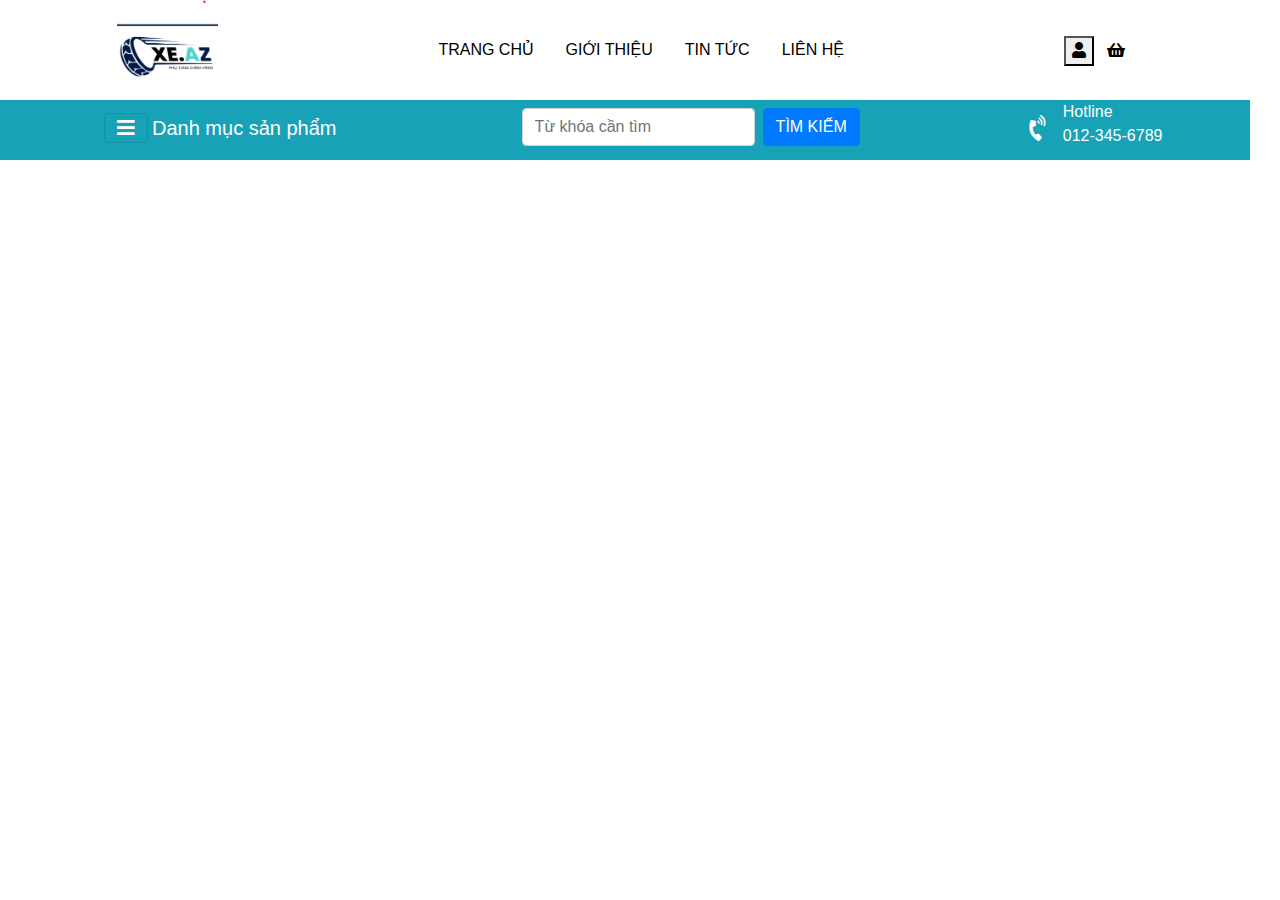
<file: html/tinTuc.html>
<!DOCTYPE html>
<html lang="en">
  <head>
    <meta charset="UTF-8" />
    <meta name="viewport" content="width=device-width, initial-scale=1.0" />
    <title>Document</title>
    <link rel="stylesheet" href="../css/index.css" />
    <link rel="stylesheet" href="../css/bootstrap.min.css" />
    <script src="../js/jquery-3.7.1.min.js"></script>
    <script src="../js/bootstrap.min.js"></script>
    <link
      rel="stylesheet"
      href="https://cdnjs.cloudflare.com/ajax/libs/font-awesome/5.15.4/css/all.min.css"
    />
  </head>
  <body>
    <div class="container-fluid">
      <div
        class="row col-md-12 col-12 d-flex flex-row justify-content-around align-items-center"
      >
        <div class="logo">
          <img class="img_logo" src="../imgs/logo.png" alt="" />
        </div>
        <nav class="nav align-items-center">
          <li class="nav-item">
            <a class="nav-link" href="#">TRANG CHỦ</a>
          </li>
          <li class="nav-item">
            <a class="nav-link" href="#" tabindex="-1" aria-disabled="true"
              >GIỚI THIỆU</a
            >
          </li>
          <li class="nav-item">
            <a class="nav-link" href="#">TIN TỨC</a>
          </li>
          <li class="nav-item">
            <a class="nav-link" href="#">LIÊN HỆ</a>
          </li>
        </nav>
        <div class="icon">
          <button class="user">
            <i class="fas fa-user"></i>
          </button>
          <div id="options" class="hidden">
            <p>Đăng ký</p>
            <p>Đăng nhập</p>
          </div>
          <a href="#" class="shop">
            <i class="fas fa-shopping-basket p-lg-2"></i>
          </a>
        </div>
      </div>
      <div
        class="row col-md-12 col-12 d-flex flex-row justify-content-around bg-info"
      >
        <nav class="navbar d-inline navbar-light">
          <button
            class="navbar-toggler"
            type="button"
            data-toggle="collapse"
            data-target="#collapsibleNavId"
            aria-controls="collapsibleNavId"
            aria-expanded="false"
            aria-label="Toggle navigation"
          >
            <i class="fas fa-bars" style="color: white"></i>
          </button>
          <a class="navbar-brand text-white" href="#">Danh mục sản phẩm</a>
          <div class="collapse navbar-collapse" id="collapsibleNavId">
            <ul class="navbar-nav mr-auto mt-2 mt-lg-0">
              <li class="nav-item">
                <a class="nav-link text-white" href="#"
                  >Phụ kiện nội thất <span class="sr-only">(current)</span></a
                >
              </li>
              <li class="nav-item">
                <a class="nav-link text-white" href="#">Link</a>
              </li>
              <li class="nav-item dropdown">
                <a
                  class="nav-link dropdown-toggle text-white"
                  href="#"
                  id="dropdownId"
                  data-toggle="dropdown"
                  aria-haspopup="true"
                  aria-expanded="false"
                  >Phụ kiện ngoại thất</a
                >
                <div class="dropdown-menu" aria-labelledby="dropdownId">
                  <a class="dropdown-item" href="#"></a>
                  <a class="dropdown-item" href="#"></a>
                </div>
              </li>
            </ul>
          </div>
        </nav>
        <div class="p-2">
          <form class="form-inline my-2 my-lg-0">
            <input
              class="form-control mr-sm-2"
              type="text"
              placeholder="Từ khóa cần tìm"
            />
            <button class="btn btn-primary my-2 my-sm-0" type="submit">
              TÌM KIẾM
            </button>
          </form>
        </div>
        <div class="d-flex flex-row">
          <div class="p-3">
            <i class="fas fa-phone-volume"></i>
          </div>
          <div class="text-white d-flex flex-column">
            <div>Hotline</div>
            <div>012-345-6789</div>
          </div>
        </div>
      </div>
    </div>
  </body>
</html>
</file>
<file: css/index.css>
[class*="col-"] {
  padding-left: 0px;
  padding-right: 0px;
}
.user,
.shop {
  color: black;
}
.hidden {
  display: none;
}
.img_logo {
  width: 100%;
  height: 100px;
  padding-bottom: 20px;
}
.fa-phone-volume {
  transform: rotate(-20deg);
  font-size: x-large;
  color: white;
}
.special {
  /* position: relative; */
  display: flex;
  flex-direction: column;
  z-index: -3;
  background: url(../imgs/bg_car.png) no-repeat;
  background-size: cover;
  /* height: 400px; */
}
.spec {
  position: relative;
  margin-top: 40px;
}
.spec_title {
  padding: 5px 25px;
  color: white;
  font-size: 20px;
  font-weight: bold;
  background-color: rgb(85, 211, 210);
  transform: skewX(-20deg);
}
.spec_title > div {
  transform: skewX(20deg);
  z-index: 3;
}
.spec > hr {
  background-color: white;
  position: absolute;
  bottom: 0;
  width: 160%;
}
.one {
  left: 0;
  right: 0;
  top: 0;
  z-index: -1;
}
.tow {
  /* top: 10; */
  right: 0;
  left: 20;
  z-index: -1;
}
.sp1,
.sp2 {
  margin-right: 25px;
}
.sp_new {
  border: none;
  background: none;
  cursor: pointer;
  margin-bottom: 20px;
}
.sp1 {
  border-bottom: 3px solid rgb(85, 211, 210);
}
.main {
  background-color: rgb(244, 244, 244);
}
.nav-item > a {
  color: black;
}
.active {
  border-bottom: 4px solid rgb(85, 211, 210);
  color: black;
}
.tab-pane {
  border-bottom: none;
}

.rice > div > p:last-child {
  color: rgb(225, 77, 18);
  font-weight: 700;
}
.rice > div > p:first-child {
  font-size: 0.9em;
}
.rice > :first-child {
  float: left;
  display: block;
}
.rice > :last-child {
  float: right;
}
.cart {
  margin-top: 10px;
  font-size: 1.6em;
  color: rgb(79, 206, 209);
}
.card-text {
  text-decoration: line-through;
}
.footer-link {
  background-color: rgb(1, 25, 72);
}
.footer-link a {
  color: white;
}
.input-dk {
  background: url(../imgs/pexels-albin-berlin-919073.jpg);
}
</file>
<file: css/gioiThieu.css>
[class*="col-"] {
  padding-left: 0px;
  padding-right: 0px;
}
.user,
.shop {
  color: black;
}
.hidden {
  display: none;
}
.img_logo {
  width: 100%;
  height: 100px;
  padding-bottom: 20px;
}
.main {
  background-color: rgb(244, 244, 244);
}
br {
  background-color: rgb(79, 206, 209);
  color: rgb(79, 206, 209);
}
.rice > div > p:last-child {
  color: rgb(225, 77, 18);
  font-weight: 700;
}
.rice > div > p:first-child {
  font-size: 0.9em;
}
.rice > :first-child {
  float: left;
  display: block;
}
.rice > :last-child {
  float: right;
}
.cart {
  margin-top: 10px;
  font-size: 1.6em;
  color: rgb(79, 206, 209);
}
.card-text {
  text-decoration: line-through;
}
.product_link {
  color: black;
}
.product_link:hover {
  color: black;
  text-decoration: none;
}
.footer-link {
  background-color: rgb(1, 25, 72);
}
.footer-link a {
  color: white;
}
.input-dk {
  background: url(../imgs/pexels-albin-berlin-919073.jpg);
}
.danhMuc a {
  color: black;
  text-decoration: none;
}
.danhMuc a::before {
  content: ">";
  color: black;
  margin-right: 5px;
}
.danhMuc li {
  margin-top: 5px;
  margin-bottom: 5px;
}
.danhMuc ul {
  list-style-type: none;
  padding-left: 0px;
}
.img-link :hover {
  transform: scaleY(-8px);
}
</file>
<file: css/dangNhap.css>
body {
    background:url('http://cdn.wallpapersafari.com/13/6/Mpsg2b.jpg');
    margin:0px;
    font-family: 'Ubuntu', sans-serif;
      background-size: 100% 110%;
  }
  h1, h2, h3, h4, h5, h6, a {
    margin:0; padding:0;
  }
  .login {
    margin:0 auto;
    max-width:500px;
  }
  .login-header {
    color:#fff;
    text-align:center;
    font-size:300%;
  }
  /* .login-header h1 {
     text-shadow: 0px 5px 15px #000; */
  /* } */
  .login-form {
    /* border:.5px solid #fff; */
    /* background:#4facff; */
    border-radius:10px;
    /* box-shadow:0px 0px 10px #000; */
  }
  .login-form h3 {
    text-align:left;
    margin-left:40px;
    color:#fff;
  }
  .login-form {
    box-sizing:border-box;
    padding-top:15px;
      padding-bottom:10%;
    margin:5% auto;
    text-align:center;
  }
  .login input[type="text"],
  .login input[type="password"] {
    max-width:400px;
      width: 80%;
    line-height:3em;
    font-family: 'Ubuntu', sans-serif;
    margin:1em 2em;
    border-radius:5px;
    border:2px solid #f2f2f2;
    outline:none;
    padding-left:10px;
  }
  .login-form input[type="button"] {
    height:30px;
    width:100px;
    background:#fff;
    border:1px solid #f2f2f2;
    border-radius:20px;
    color: slategrey;
    text-transform:uppercase;
    font-family: 'Ubuntu', sans-serif;
    cursor:pointer;
  }
  .sign-up{
    color:#f2f2f2;
    margin-left:-70%;
    cursor:pointer;
    text-decoration:underline;
  }
  .no-access {
    color:#29d5d7;
    margin:20px 0px 20px -57%;
    text-decoration:underline;
    cursor:pointer;
  }
/*   
  /*Media Querie*/
  @media only screen and (min-width : 150px) and (max-width : 530px){
    .login-form h3 {
      text-align:center;
      margin:0;
    }
    .sign-up, .no-access {
      margin:10px 0;
    }
    .login-button {
      margin-bottom:10px;
    }
  }
</file>
